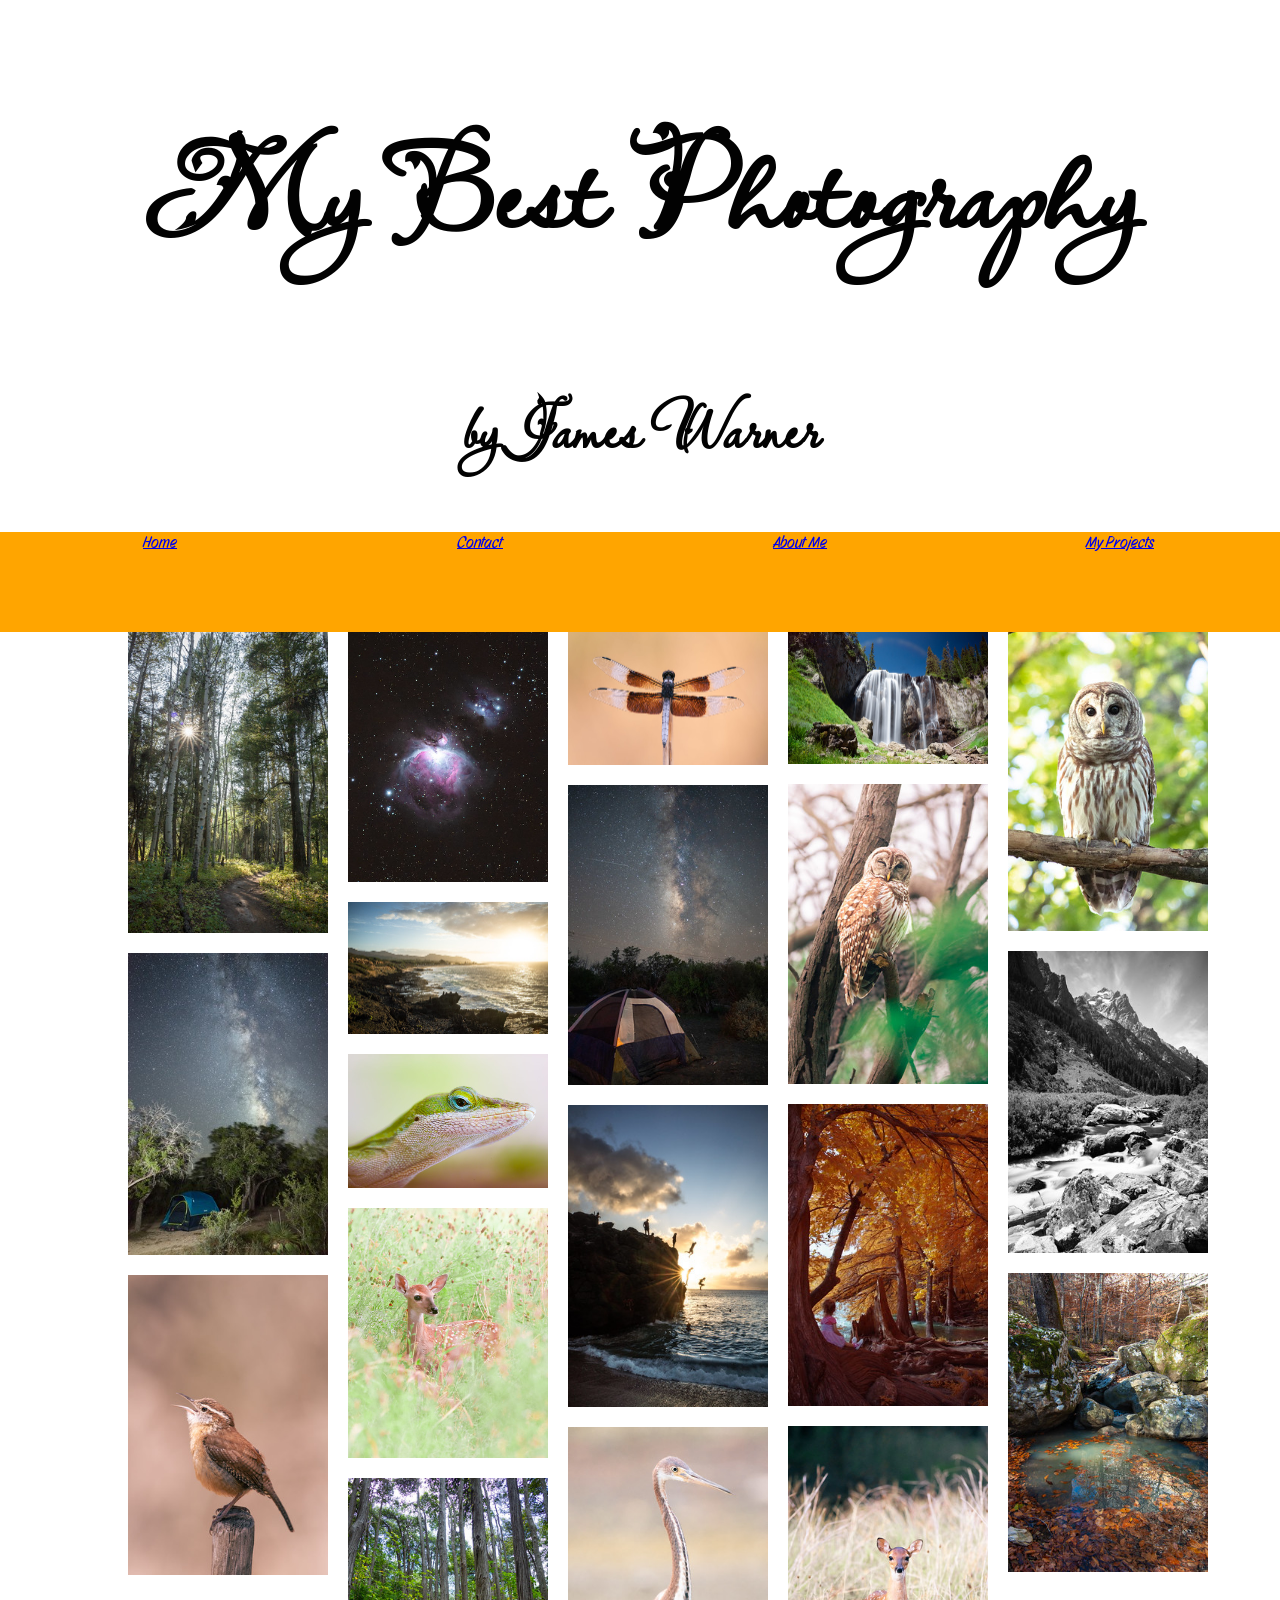
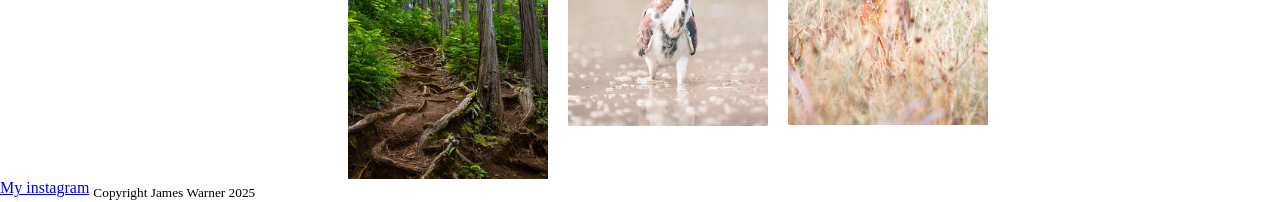
<file: ice/portfolio-starter-code/index.html>
<!--Don't touch the HTML for this activity!-->
<!DOCTYPE html>
<html lang="en">
<head>
    <title>James Warner Photography</title>
    <link rel="stylesheet" href="css/index.css">
</head>
<body>
    <header>
        <h1>My Best Photography</h1>
        <h2>by James Warner</h2>
    </header>
    <nav>
        <a href="index.html">Home</a>
        <a href="html/contact.html">Contact</a>
        <a href="html/about-me.html">About Me</a>
        <a href="html/my-projects.html">My Projects</a>
    </nav>
    <div id="img-container">
        <img src="images/img1.jpg" alt="photography by james warner">
        <img src="images/img2.jpg" alt="photography by james warner">
        <img src="images/img3.jpg" alt="photography by james warner">
        <img src="images/img4.jpg" alt="photography by james warner">
        <img src="images/img5.jpg" alt="photography by james warner">
        <img src="images/img6.jpg" alt="photography by james warner">
        <img src="images/img7.jpg" alt="photography by james warner">
        <img src="images/img8.jpg" alt="photography by james warner">
        <img src="images/img9.jpg" alt="photography by james warner">
        <img src="images/img10.jpg" alt="photography by james warner">
        <img src="images/img11.jpg" alt="photography by james warner">
        <img src="images/img12.jpg" alt="photography by james warner">
        <img src="images/img13.jpg" alt="photography by james warner">
        <img src="images/img14.jpg" alt="photography by james warner">
        <img src="images/img15.jpg" alt="photography by james warner">
        <img src="images/img16.jpg" alt="photography by james warner">
        <img src="images/img17.jpg" alt="photography by james warner">
        <img src="images/img18.jpg" alt="photography by james warner">
        <img src="images/img19.jpg" alt="photography by james warner">
    </div>
    <footer>
        <a href="https://www.instagram.com">My instagram</a>
        <sub>Copyright James Warner 2025</sub>
    </footer>
</body>
</html>
</file>
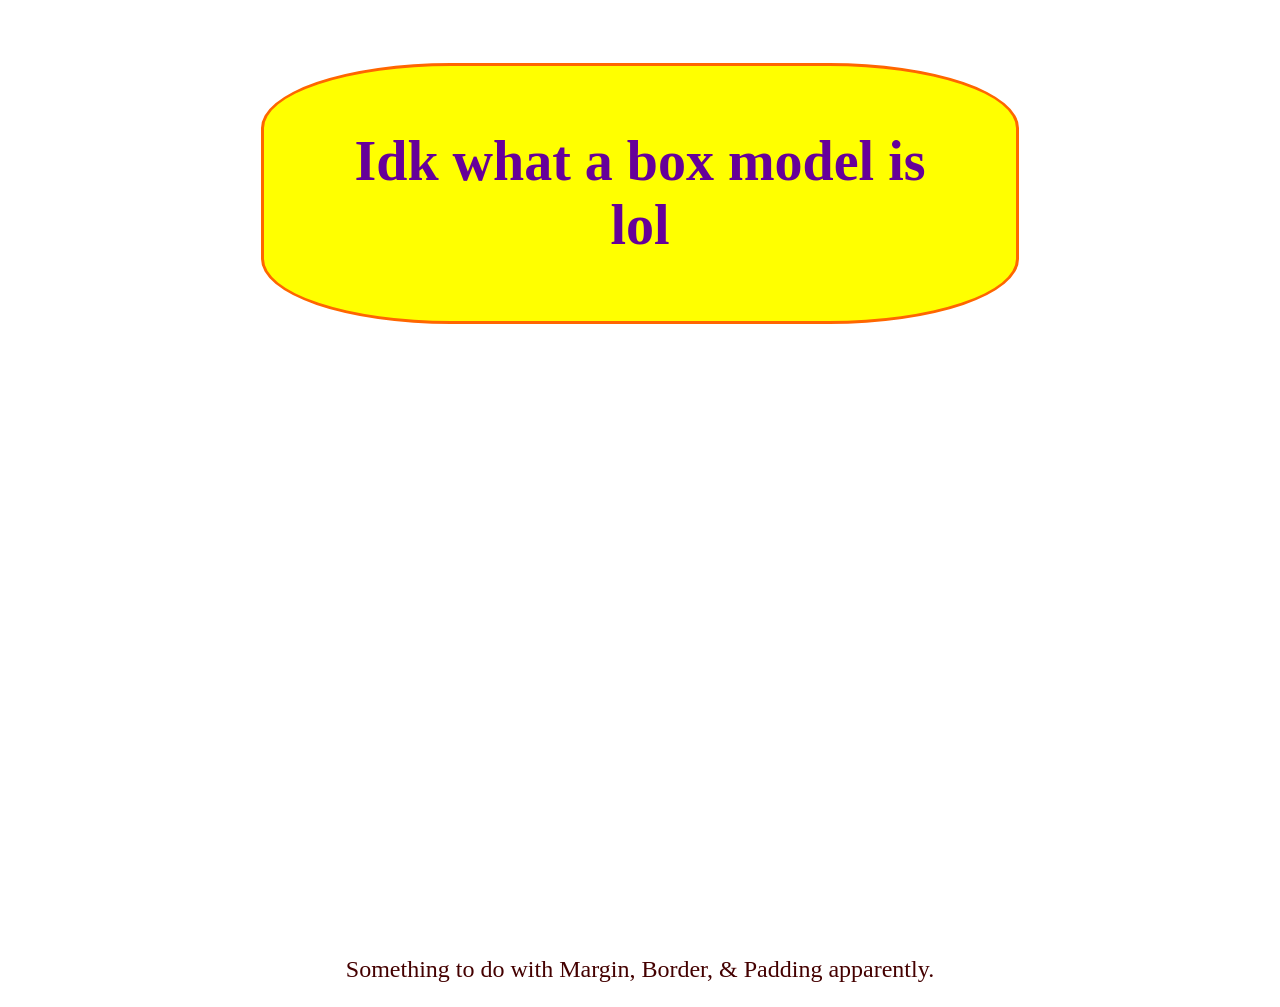
<file: ice/boxmodel.html>
<!DOCTYPE html>
<html lang="en">
<head>
    <meta charset="UTF-8">
    <meta name="viewport" content="width=device-width, initial-scale=1.0">
    <title>Document</title>
    <link rel="stylesheet" href="../styles/boxmodel.css">
</head>
<body>
    <h1>
        Idk what a box model is lol
    </h1>
    <p>
        Something to do with Margin, Border, & Padding apparently.
    </p>
</body>
</html>
</file>
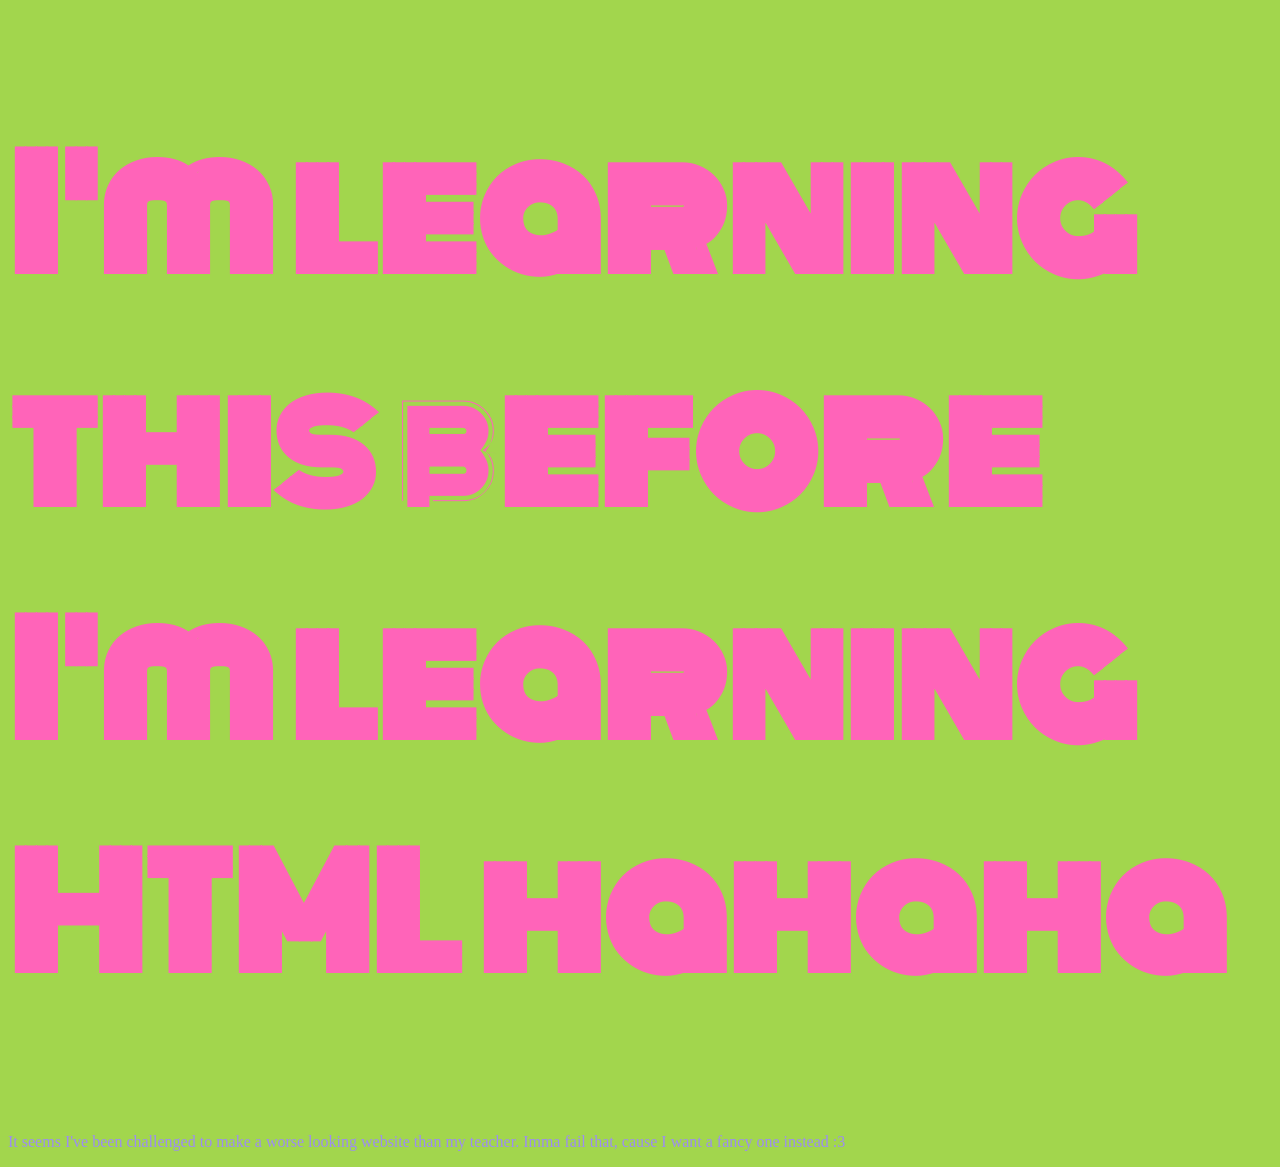
<file: ice/cssintro.html>
<!DOCTYPE html>
<html>
    <head>
        <title>
            I'm learning CSS as I go
        </title>
        <style>
            @import url(https://fonts.googleapis.com/css2?family=Monoton&display=swap);
            /*this is css comment apparently*/
            body{
                background-color: #a2d64d;
            }
            h1{
                color: #ff64b9;
                font-size: 150px;
                font-family: "Monoton";
            }
            p{
                color: #9d8df1;
            }
        </style>
    </head>
    <body>
        <h1>
            I'm learning this before I'm learning HTML hahaha
        </h1>
        <p>
            It seems I've been challenged to make a worse looking website than my teacher. Imma fail that, cause I want a fancy one instead :3
        </p>
    </body>
</html>
</file>
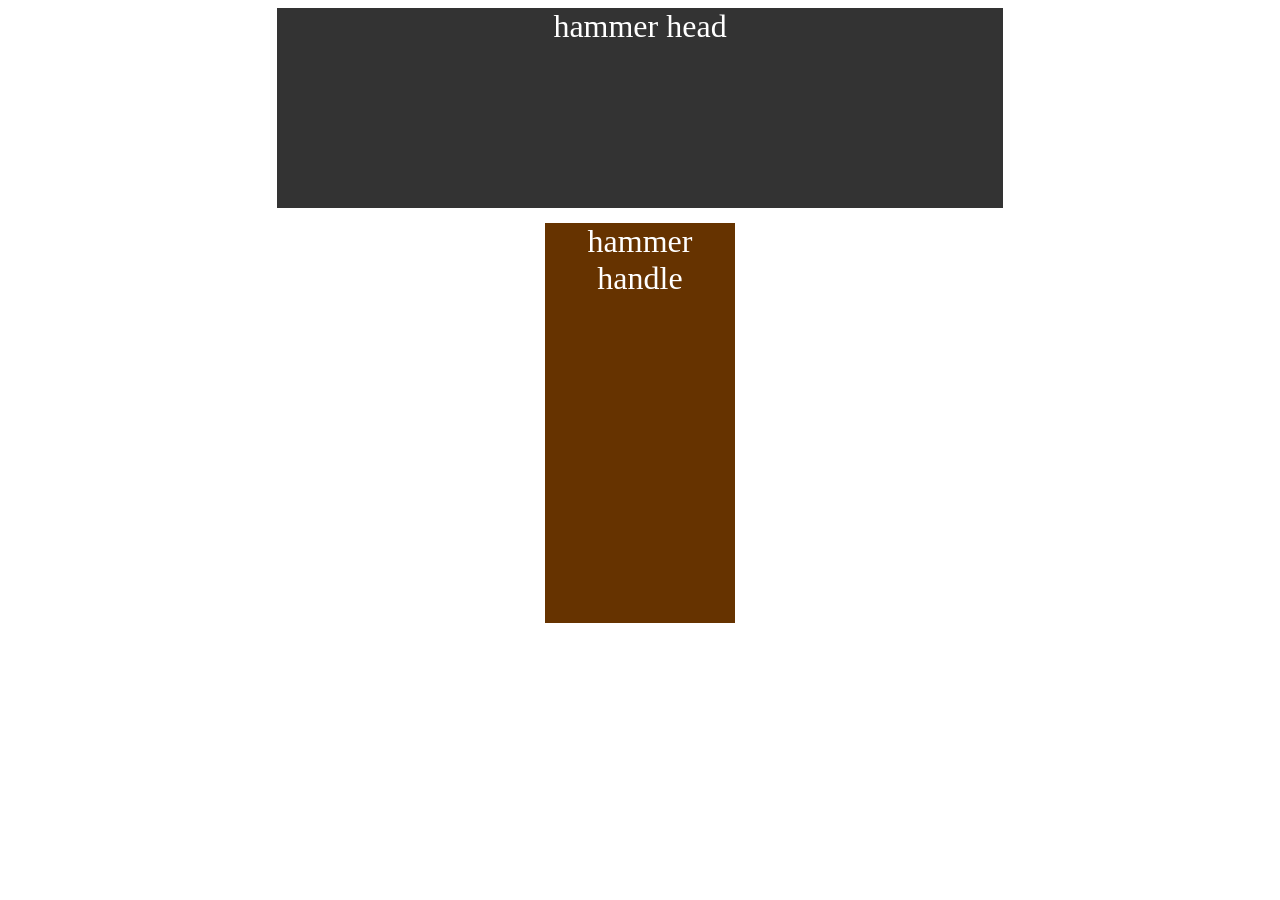
<file: ice/gridintro.html>
<!DOCTYPE html>
<html lang="en">
<head>
    <style>
        div {
            height: 200px;
            background-color: #660099;
            color: white;
        }
        body {
            display: grid;
            grid-template-columns: 1fr 20% 15% 20% 1fr;
            gap: 15px;
        }
        #one {
            background-color: #333333;
            grid-column: 2 / 5;
            text-align: center;
            font-size: 2em;
        }
        #two {
            background-color: #663300;
            grid-column: 3 / 4;
            grid-row: 2 / 4;
            text-align: center;
            font-size: 2em;
            height: 400px;
        }
    </style>
</head>
<body>
    <div id="one">hammer head</div>
    <div id="two">hammer handle</div>
</body>
</html>
</file>
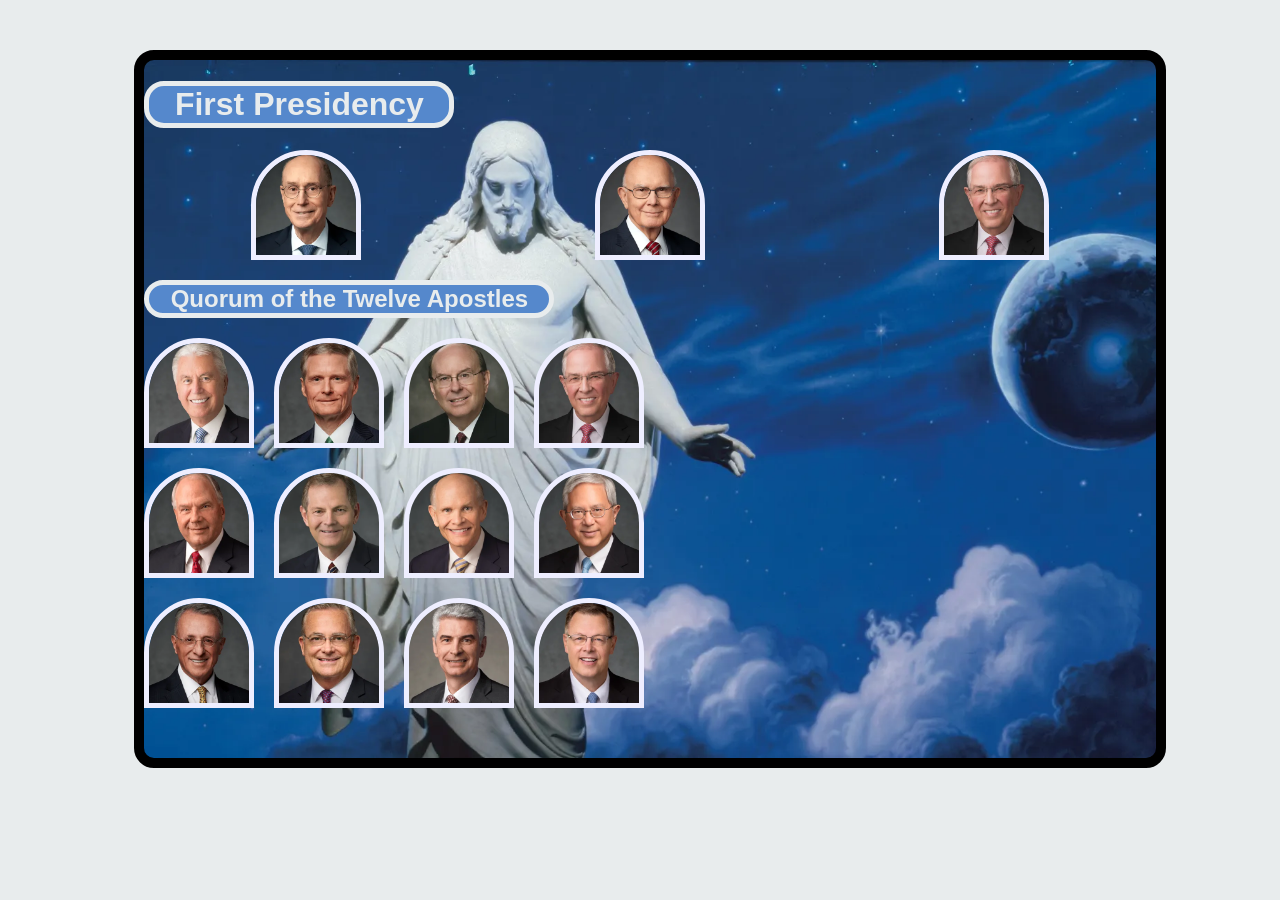
<file: ice/apostle_spotlight/apostles.html>
<!DOCTYPE html>
<html lang="en">
<head>
    <meta charset="UTF-8">
    <meta name="viewport" content="width=device-width, initial-scale=1.0">
    <title>Apostles Spotlights</title>
    <style>
        body{
            background-color: #e8eced;
        }
        h1{
            text-align: center;
            color: #e8eced;
            background-color: #5588cc;
            border:#e8eced 5px solid;
            width: 300px;
            border-radius: 20px;
            font-family: "arial";
        }

        h2{
            text-align: center;
            color: #e8eced;
            background-color: #5588cc;
            border:#e8eced 5px solid;
            width: 400px;
            border-radius: 20px;
            font-family: "arial";
        }
        #firstprespics{
            display: grid;
            grid-template-columns: repeat(3, 1fr);
            gap: 20px;
            place-items: center;

        }
        #backcard{
            background-image: url("images/christus.webp");
            background-size: cover;
            width: 80%;
            border: 10px black solid;
            border-radius: 20px;
            margin: 50px 10% 50px 10%;
            place-items: center;
        }
        #quorumpics{
            display: grid;
            width: 500px;
            grid-template-columns: repeat(4, 1fr);
            gap: 20px;
            place-items: center;
            margin-bottom: 50px;
        }
        img{
            border: 5px #eeeeff solid;
            border-radius: 100px 100px 0% 0%;
            object-fit: cover;
            height: 100px;
            width: 100px;
            object-position: center;
        }
        img:hover{
            border: 5px #003388 solid;
            transform: scale(1.5);
            transition: transform 0.5s;
        }
    </style>
</head>
<body>
    <div id="backcard">
        <h1>
            First Presidency
        </h1>
        <div id="firstprespics">
            <img id="eyring" src="images/eyring.webp" alt="Henry B Eyring">
            <img id="oaks" src="images/oaks.webp" alt="Dallin H Oaks">
            <img id="anderson" src="images/anderson.webp" alt="Niel L Anderson">
        </div>
        <h2>
            Quorum of the Twelve Apostles
        </h2>
        <div id="quorumpics">
            <img id="uchtdorf" src="images/uchtdorf.webp" alt="Dieter F Uchtdorf">
            <img id="bednar" src="images/bednar.webp" alt="David A Bednar">
            <img id="cook" src="images/cook.webp" alt="Quentin L Cook">
            <img id="anderson" src="images/anderson.webp" alt="Neil L Andersen">
            <img id="rasband" src="images/rasband.webp" alt="Ronald A Rasband">
            <img id="stevenson" src="images/stevenson.webp" alt="Gary E Stevenson">
            <img id="renlund" src="images/renlund.webp" alt="Dale G Renlund">
            <img id="gong" src="images/gong.webp" alt="Gerrit W Gong">
            <img id="soares" src="images/soares.webp" alt="Ulisses Soares">
            <img id="kearon" src="images/kearon.webp" alt="Patrick Kearon">
            <img id="causse" src="images/causse.webp" alt="Gerald Causse">
            <img id="gilbert" src="images/gilbert.webp" alt="Clark G Gilbert">
        </div>
    </div>
</body>
</html>
</file>
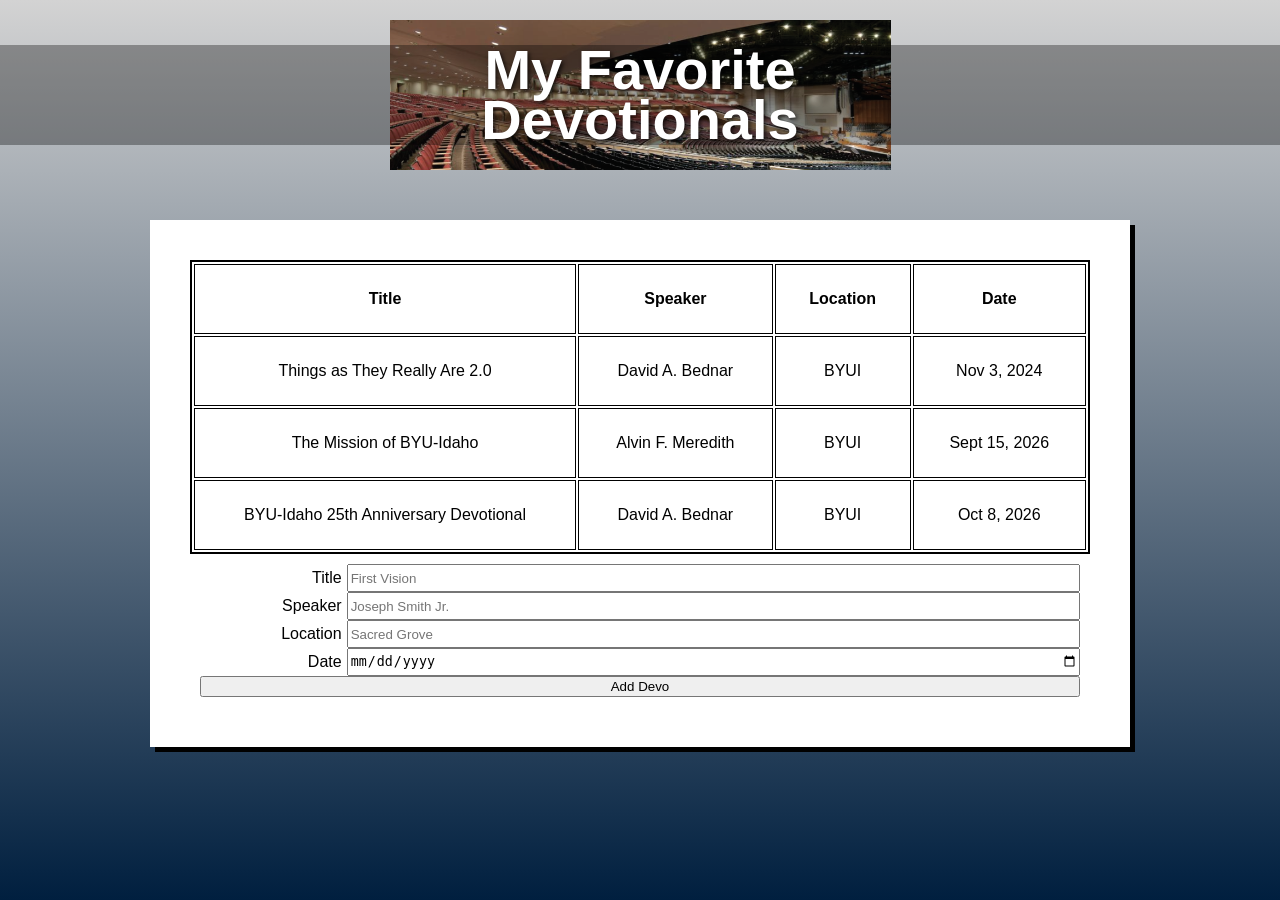
<file: ice/favorite_devo/favdevo.html>
<!DOCTYPE html>
<html lang="en">
<head>
  <meta charset="UTF-8" />
  <meta name="viewport" content="width=device-width, initial-scale=1.0"/>
  <title>My Favorite Devotionals</title>
  <link rel="stylesheet" href="styles/styles.css" />
</head>
<body>
  <div class="container">
    <header class="header">
      <div class="header-image">
        <h1>My Favorite<br>Devotionals</h1>
      </div>
    </header>
    <main>
      <div class="content-box">
        <table class="devo-table">
          <tr id="heading">
            <th>
              Title
            </th>
            <th>
              Speaker
            </th>
            <th>
              Location
            </th>
            <th>
              Date
            </th>
          </tr>
          <tr>
            <td>
              Things as They Really Are 2.0
            </td>
            <td>
              David A. Bednar
            </td>
            <td>
              BYUI
            </td>
            <td>
              Nov 3, 2024
            </td>
          </tr>
          <tr>
            <td>
              The Mission of BYU-Idaho
            </td>
            <td>
              Alvin F. Meredith
            </td>
            <td>
              BYUI
            </td>
            <td>
              Sept 15, 2026
            </td>
          </tr>
          <tr>
            <td>
              BYU-Idaho 25th Anniversary Devotional
            </td>
            <td>
              David A. Bednar
            </td>
            <td>
              BYUI
            </td>
            <td>
              Oct 8, 2026
            </td>
          </tr>
        </table>
        <form>
          <label for="title">Title</label>
          <input type="text" id="title" required placeholder="First Vision">

          <label for="speaker">Speaker</label>
          <input type="text" id="speaker" required placeholder="Joseph Smith Jr.">
          
          <label for="location">Location</label>
          <input type="text" id="location" required placeholder="Sacred Grove">

          <label for="date">Date</label>
          <input type="date" id="date" required>

          <input type="submit" value="Add Devo">
        </form>
      </div>
    </main>
  </div>
</body>
</html>
</file>
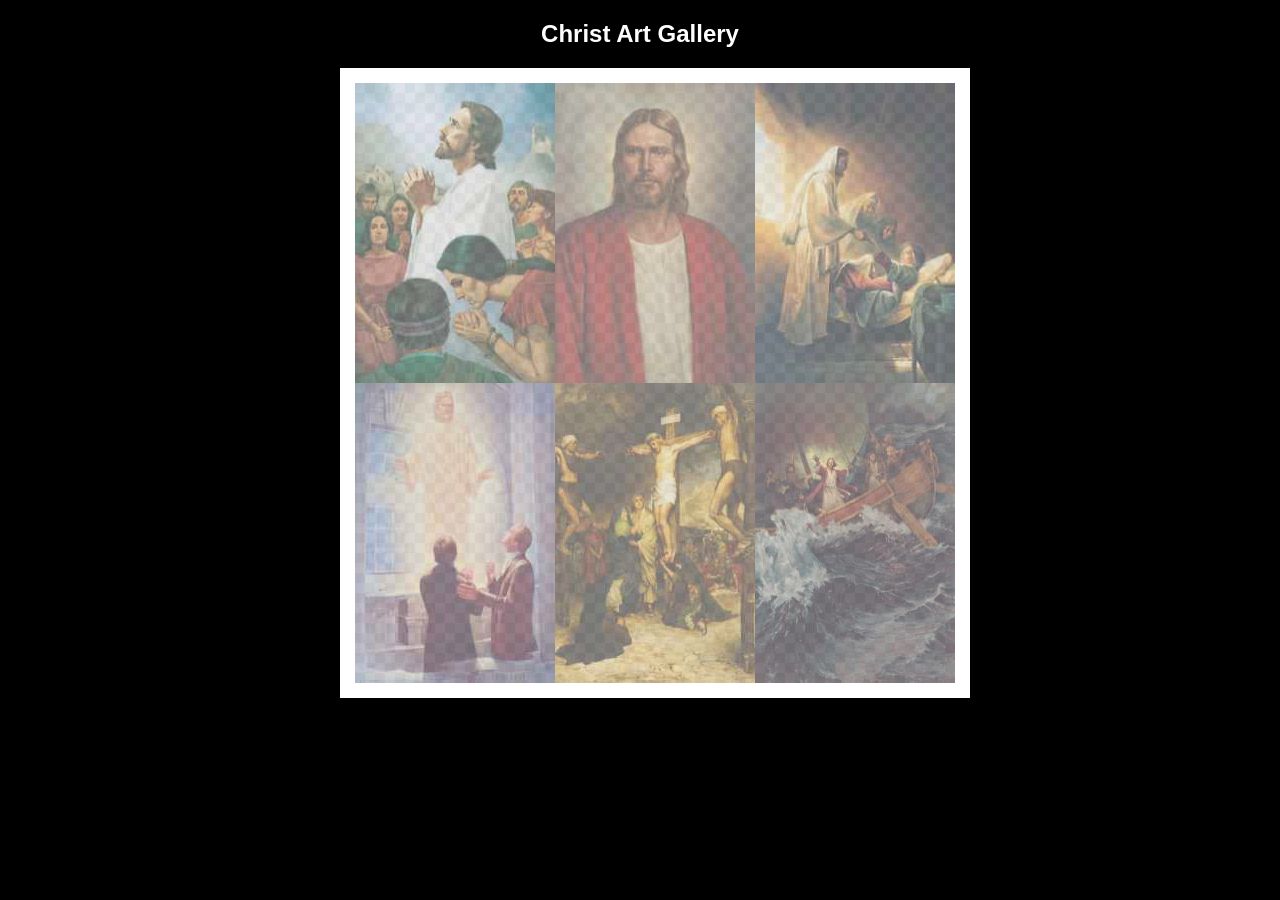
<file: ice/gallery/gallery.html>
<!DOCTYPE html>
<html lang="en">
<head>
    <meta charset="UTF-8">
    <meta name="viewport" content="width=device-width, initial-scale=1.0">
    <title>Images of Christ</title>
    <style>
        body {
            background: black;
        }
        #wrapper{
            width: 600px;
            margin: 0 auto;
        }
        nav {
            color: white;
            text-align: center;
            font-family: Haettenschweiler, 'Arial Narrow Bold', sans-serif;
        }
        #gallery{
            display: grid;
            grid-template-columns: 200px 200px 200px;
            border: 15px solid rgb(255, 255, 255);
            width: 100%;
            background-color: #ddd;
            background-image:
                linear-gradient(45deg, #ccc 26%, transparent 26%), 
                linear-gradient(135deg, #ccc 26%, transparent 26%),
                linear-gradient(45deg, transparent 75%, #ccc 75%),
                linear-gradient(135deg, transparent 75%, #ccc 75%);
            background-size: 20px 20px; /* Must be a square */
            background-position: 0 0, 10px 0, 10px -10px, 0px 10px; 
            
        }
        #gallery a {
            cursor: url('images/christus.png'), pointer;
        }
        #gallery img {
            /* make a thumbnail of the image that is 200x300 
               instead of using width and height here to help the page load faster */
            width: 200px; 
            height: 300px;

            opacity:50%;
            display:block;
        }
        #gallery img:hover{
            opacity: 100%;
        }
    </style>
</head>
<body>
    <div id="wrapper">
        <nav>
            <h1>Christ Art Gallery</h1>
        </nav>
        <main>
            <div id="gallery">
                <a href="images/big/img1.jpg"><img src="images/small/img1.jpg" alt="Christ praying with the Nephites" ></a>
                <a href="images/big/img2.jpg"><img src="images/small/img2.jpg" alt="Jesus the Christ" ></a>
                <a href="images/big/img3.jpg"><img src="images/small/img3.jpg" alt="Jesus Raising the Daughter of Jairus" ></a>
                <a href="images/big/img4.jpg"><img src="images/small/img4.jpg" alt="The Lord Appears in the Kirtland Temple" ></a>
                <a href="images/big/img5.jpg"><img src="images/small/img5.jpg" alt="Crucifixion of Jesus Christ" ></a>
                <a href="images/big/img6.jpg"><img src="images/small/img6.jpg" alt="Jesus Calms the Storm" ></a>
            </div>
        </main>
    </div>
</body>
</html>
</file>
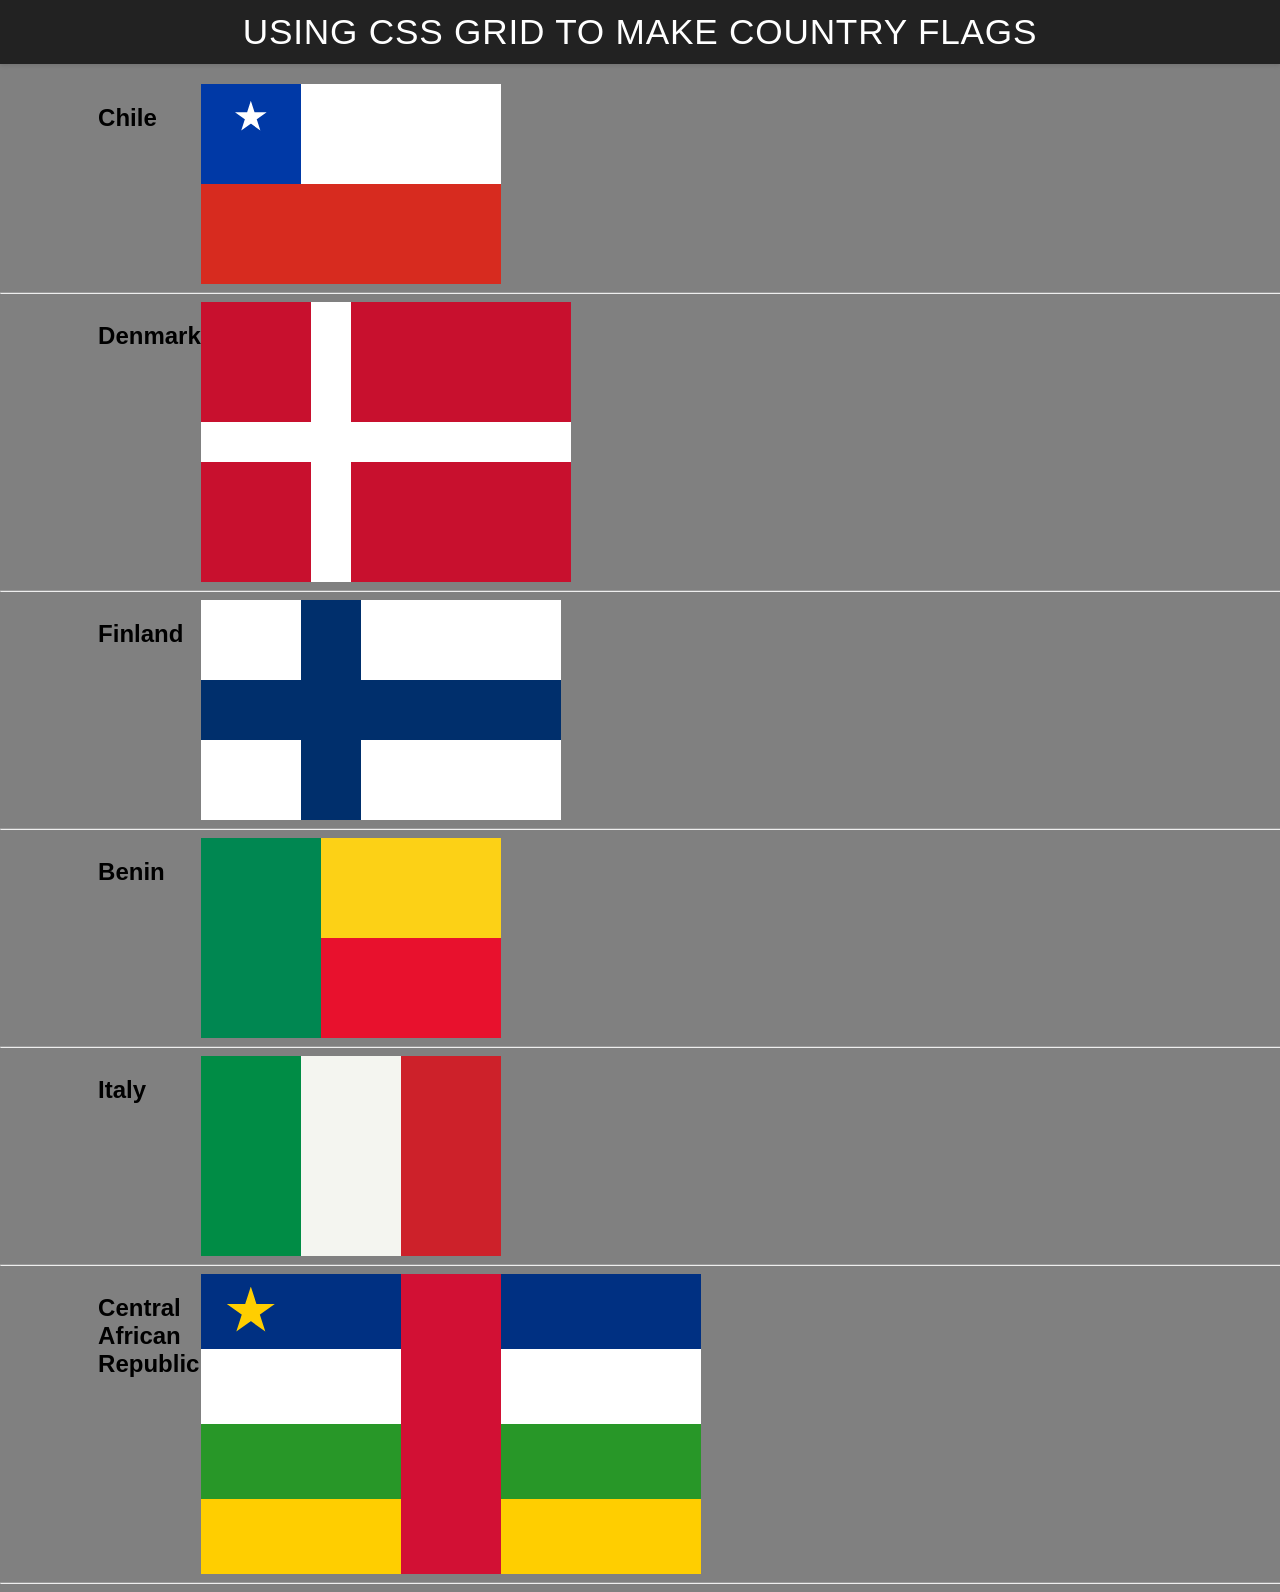
<file: ice/grid_flags/flags.html>
<!DOCTYPE html>
<html lang="en">

<head>
    <meta charset="UTF-8">
    <meta name="viewport" content="width=device-width, initial-scale=1.0">
    <title>Flag</title>
    <style>
        body {
            margin: 0;
            font-family: 'Helvetica Neue', sans-serif;
            background-color: gray;
        }

        header {
            background-color: #222;
            color: #fff;
            padding: 0.75rem 1.5rem;
            display: flex;
            align-items: center;
            justify-content: center;
            font-size: 1.1rem;
            letter-spacing: 0.05rem;
            text-transform: uppercase;
            box-shadow: 0 2px 4px rgba(0, 0, 0, 0.1);
        }

        header h1 {
            margin: 0;
            font-weight: 400;
        }
        main {
            display: grid;
            grid-template-columns: .1fr .1fr 1fr .1fr;
            margin-top: 20px;
        }
        hr {
            width: 100%;
            grid-column: 1 / 5;
        }
        h2 {
            grid-column: 2/3;
        }

        #chiblue {
            background: #0039A6;
            grid-column: 1 / 2;
            display: grid;
            align-items: center;
            justify-items: center;
        }

        #chiwhite {
            background: #ffffff;
            grid-column: 2 / 4;
        }

        #chired {
            background: #D72B1F;
            grid-column: 1 / 4;
        }

        #chile {
            display: grid;
            grid-template-columns: 1fr 1fr 1fr;
            grid-template-rows: 1fr 1fr;
            height: 200px;
            width: 300px;
        }

        .chistar {
            width: 33px;
            aspect-ratio: 1;
            background: white;
            clip-path: polygon(50% 0, 79% 90%, 2% 35%, 98% 35%, 21% 90%);
        }

        /*different sizes on denmark and finland are intentional to represent the official flag ratios of these nations*/
        #denmark {
            display: grid;
            grid-template-columns: 1fr 2fr;
            grid-template-rows: 1fr 1fr;
            height: 280px;
            width: 370px;
            background-color: #ffffff;
            gap: 40px;
        }

        #denred {
            background-color: #c8102e;
        }

        #finland {
            display: grid;
            grid-template-columns: 1fr 2fr;
            grid-template-rows: 1fr 1fr;
            height: 220px;
            width: 360px;
            background-color: #002f6c;
            gap: 60px;
        }

        #finwhite {
            background-color: #ffffff;
        }

        #benin {
            display: grid;
            grid-template-columns: 2fr 3fr;
            grid-template-rows: 1fr 1fr;
            height: 200px;
            width: 300px;
        }
        #bengreen {
            background-color: #008751;
            grid-row: 1 / 3;
        }

        #benyellow {
            background-color: #fcd116;
        }

        #benred {
            background-color: #e8112d;
        }
        
        #italy {
            display: grid;
            grid-template-columns: 1fr 1fr 1fr;
            grid-template-rows: 1fr;
            height: 200px;
            width: 300px;
        }
        
        #itagreen {
            background-color: #008c45;
        }

        #itawhite {
            background-color: #f4f5f0;
        }

        #itared {
            background-color: #cd212a;
        }

        #car {
            display: grid;
            grid-template-columns: 2fr 1fr 2fr;
            grid-template-rows: 1fr 1fr 1fr 1fr;
            height: 300px;
            width: 500px;
        }

        #carblue {
            background-color: #003082;            
            display: grid;
            align-items: center;
            justify-items: center;
            grid-template-columns: 1fr 1fr;
        }

        .carstar {            
            width: 50px;
            aspect-ratio: 1;
            background: #ffce00;
            clip-path: polygon(50% 0, 79% 90%, 2% 35%, 98% 35%, 21% 90%);
        }

        #carred {
            background-color: #d21034;
            grid-template-rows: 1 / 5;
            grid-template-columns: 2 / 3;
        }

        #carwhite {
            background-color: #ffffff;
        }

        #cargreen {
            background-color: #289728;
        }

        #caryellow {
            background-color: #ffce00;
        }
    </style>
</head>

<body>
    <header>
        <h1>Using CSS Grid to make Country Flags</h1>
    </header>
    <main>
        <h2>Chile</h2>
        <div id="chile">
            <div id="chiblue">
                <div class="chistar"></div>
                <div id="blank"></div>
            </div>
            <div id="chiwhite"></div>
            <div id="chired"></div>
        </div>
        <hr>

        <h2>Denmark</h2>
        <div id="denmark">
            <div id="denred"></div>
            <div id="denred"></div>
            <div id="denred"></div>
            <div id="denred"></div>
        </div>
        <hr>

        <h2>Finland</h2>
        <div id="finland">
            <div id="finwhite"></div>
            <div id="finwhite"></div>
            <div id="finwhite"></div>
            <div id="finwhite"></div>
        </div>
        <hr>

        <h2>Benin</h2>
        <div id="benin">
            <div id="bengreen"></div>
            <div id="benyellow"></div>
            <div id="benred"></div>
        </div>
        <hr>

        <h2>Italy</h2>
        <div id="italy">
            <div id="itagreen"></div>
            <div id="itawhite"></div>
            <div id="itared"></div>
        </div>
        <hr>

        <h2>Central African Republic</h2>
        <div id="car">
            <div id="carblue">
                <div class="carstar"></div>
            </div>
            <div id="carred"></div>
            <div id="carblue"></div>
            <div id="carwhite"></div>
            <div id="carred"></div>
            <div id="carwhite"></div>
            <div id="cargreen"></div>
            <div id="carred"></div>
            <div id="cargreen"></div>
            <div id="caryellow"></div>
            <div id="carred"></div>
            <div id="caryellow"></div>
        </div>
        <hr>
    </main>
</body>

</html>
</file>
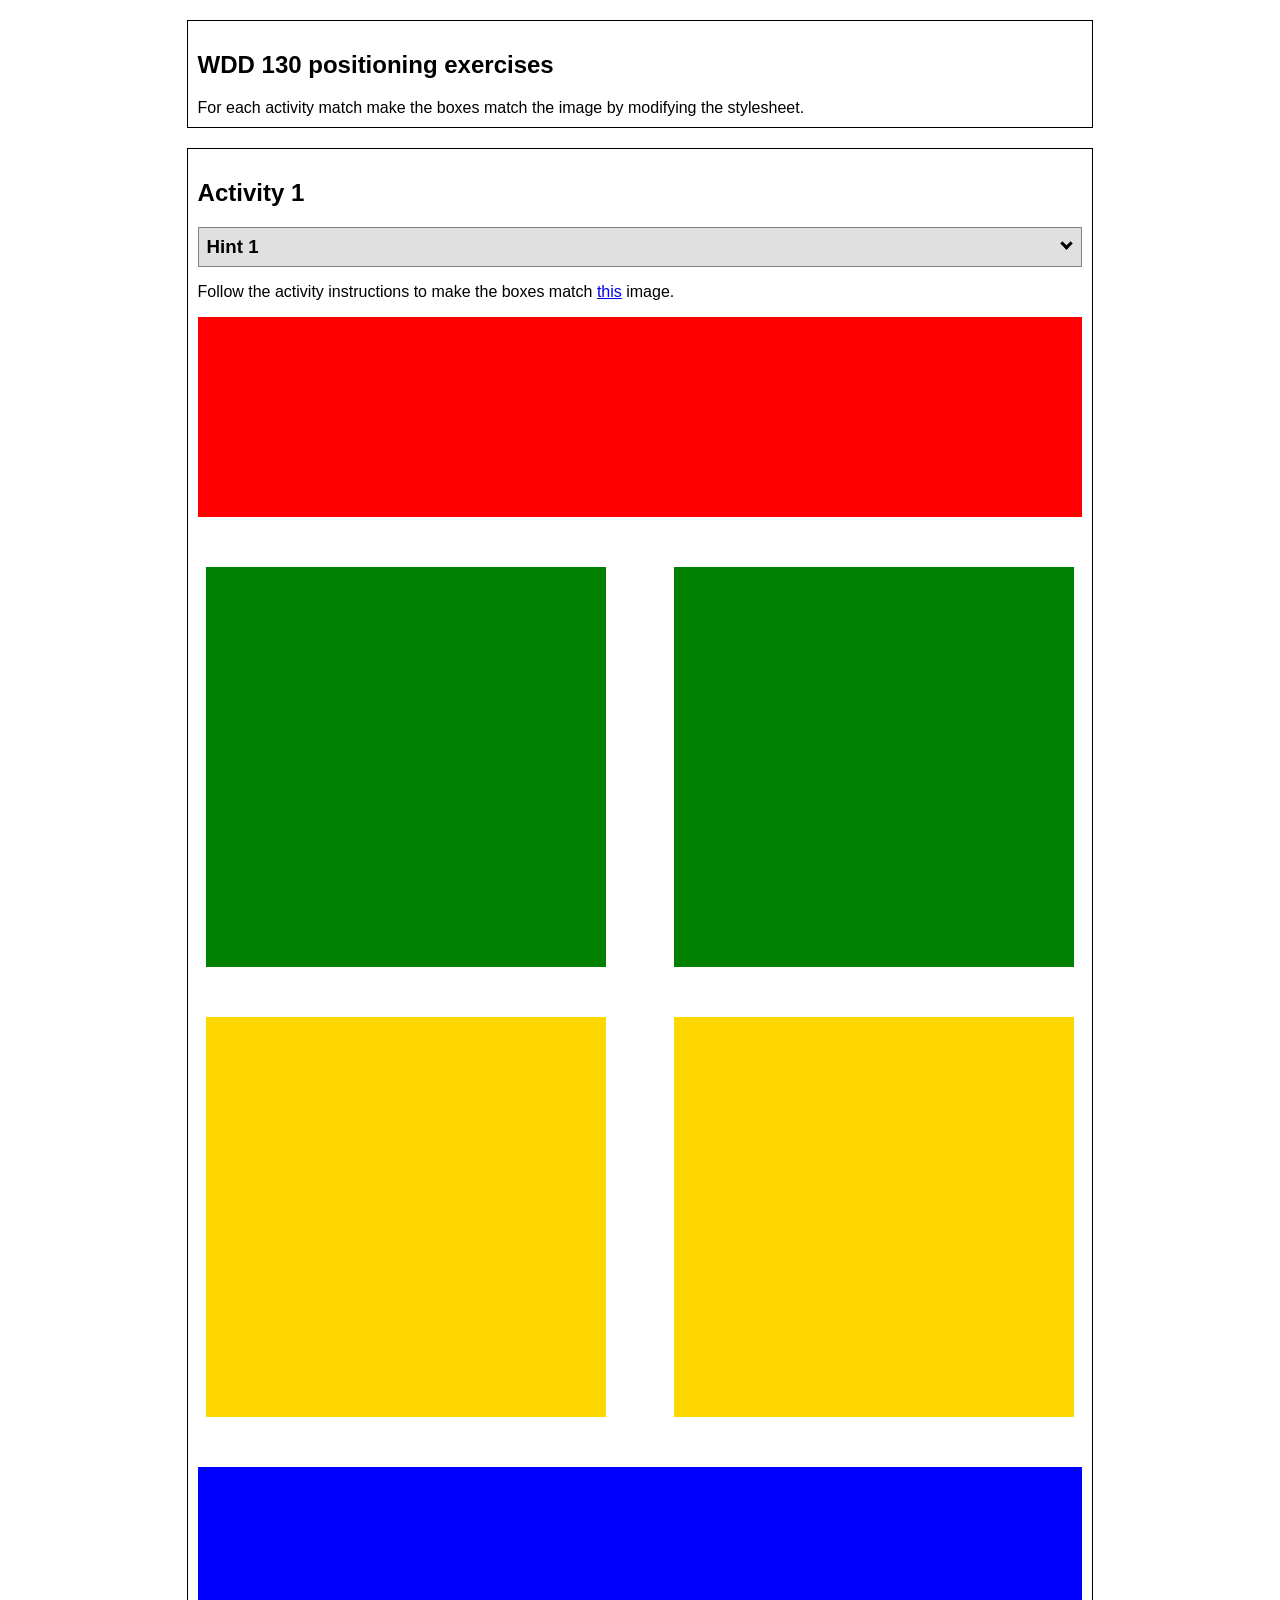
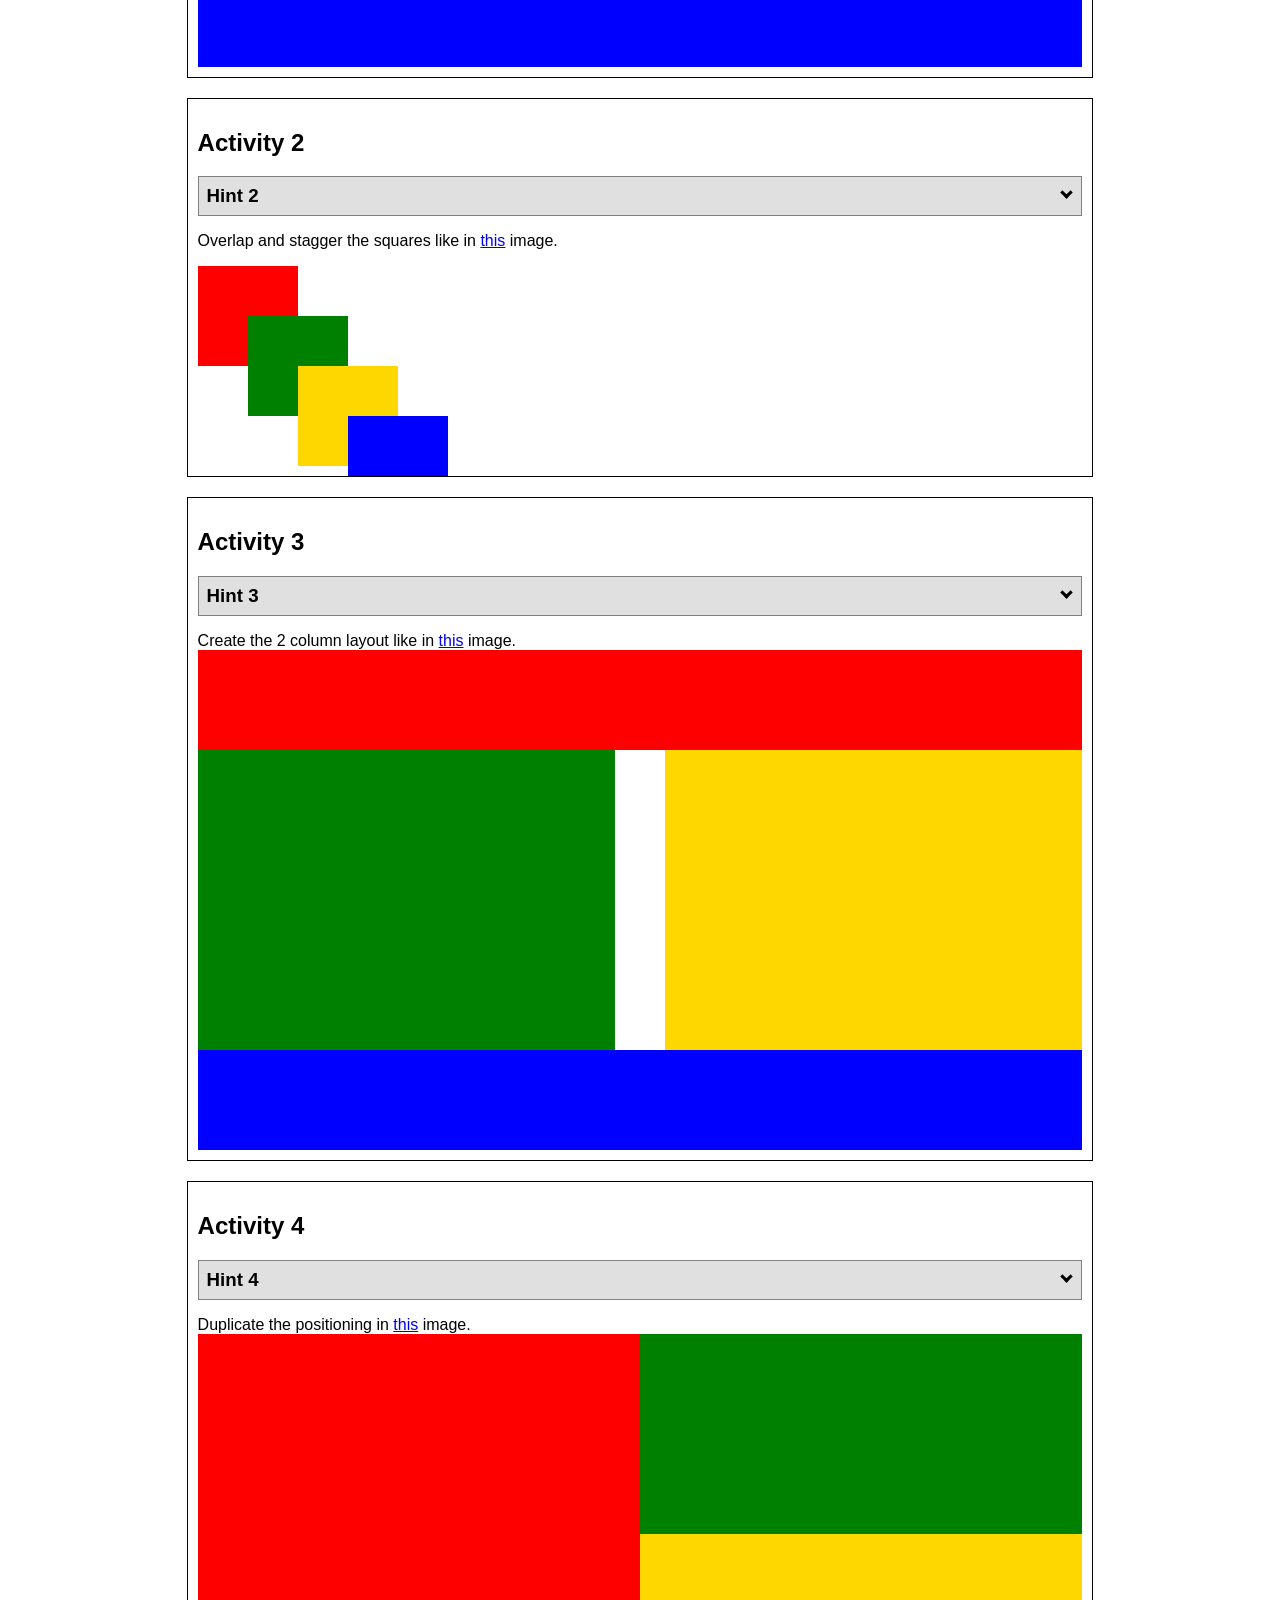
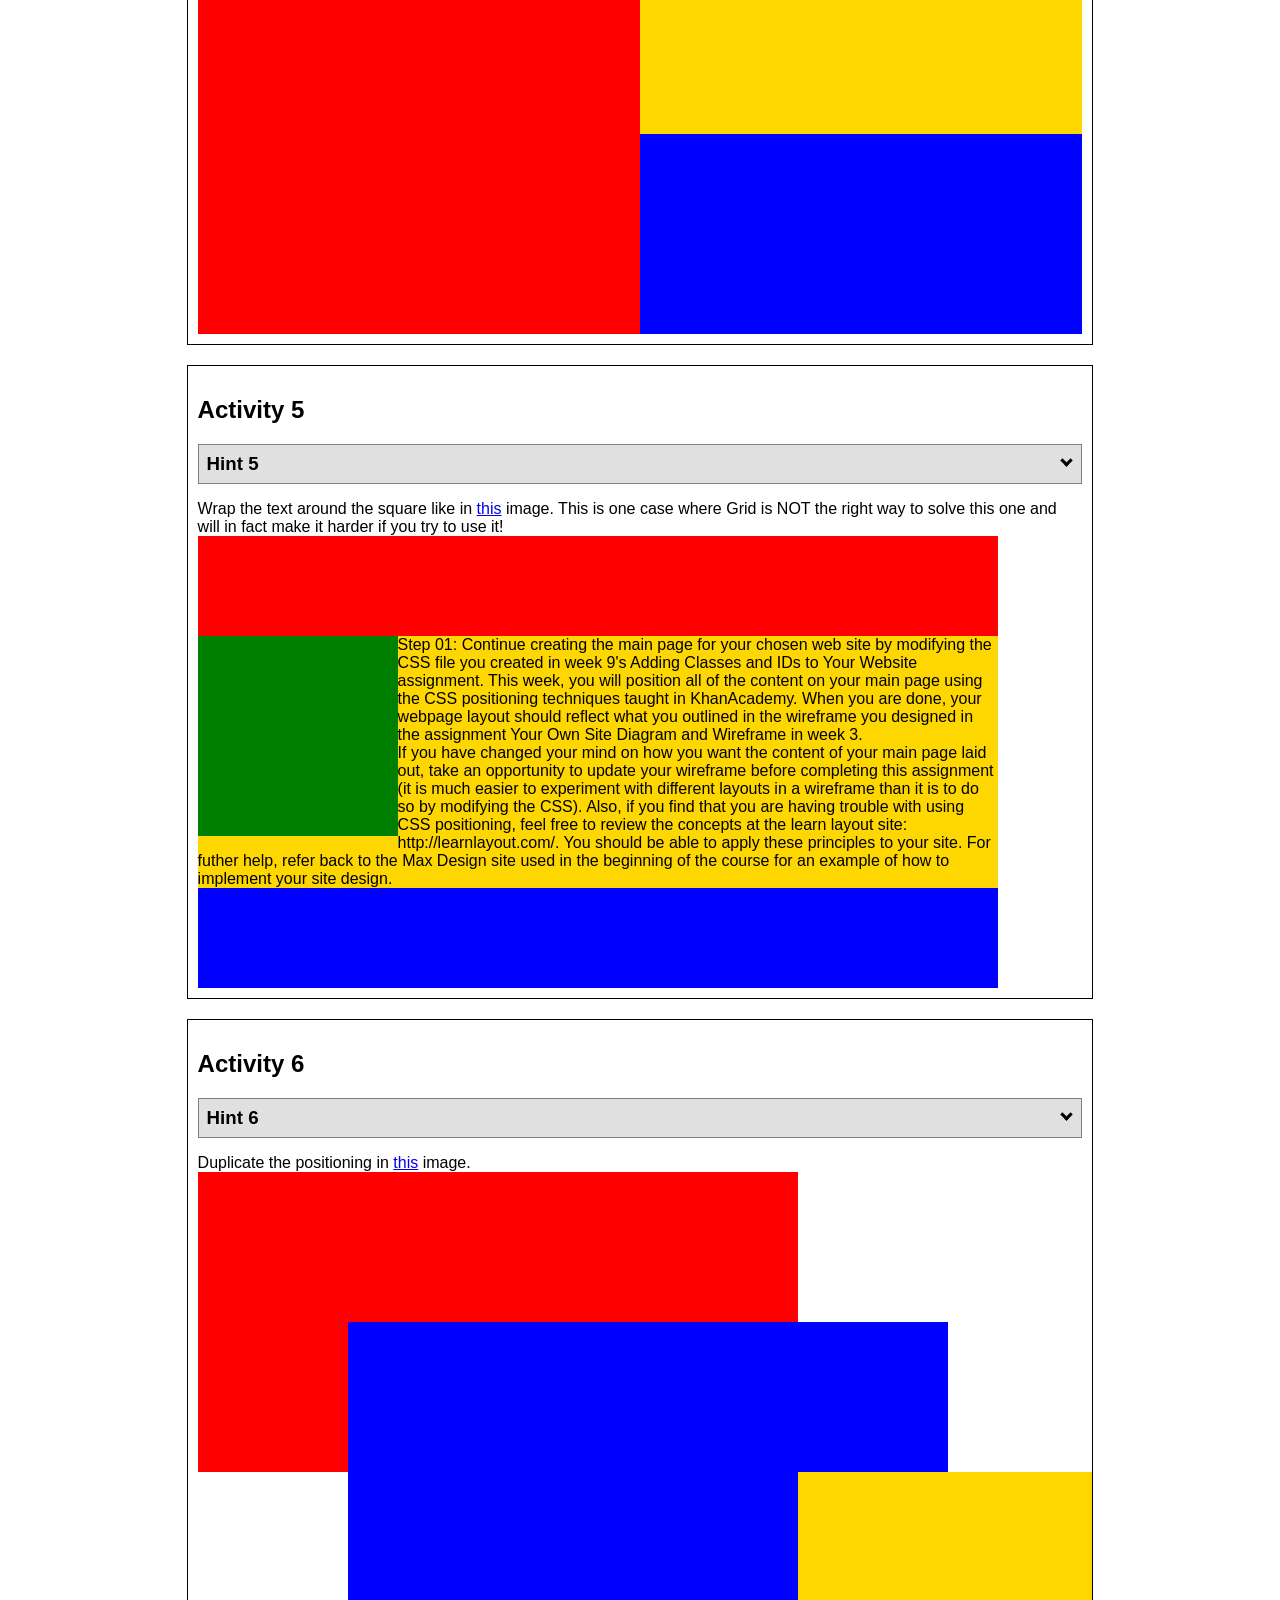
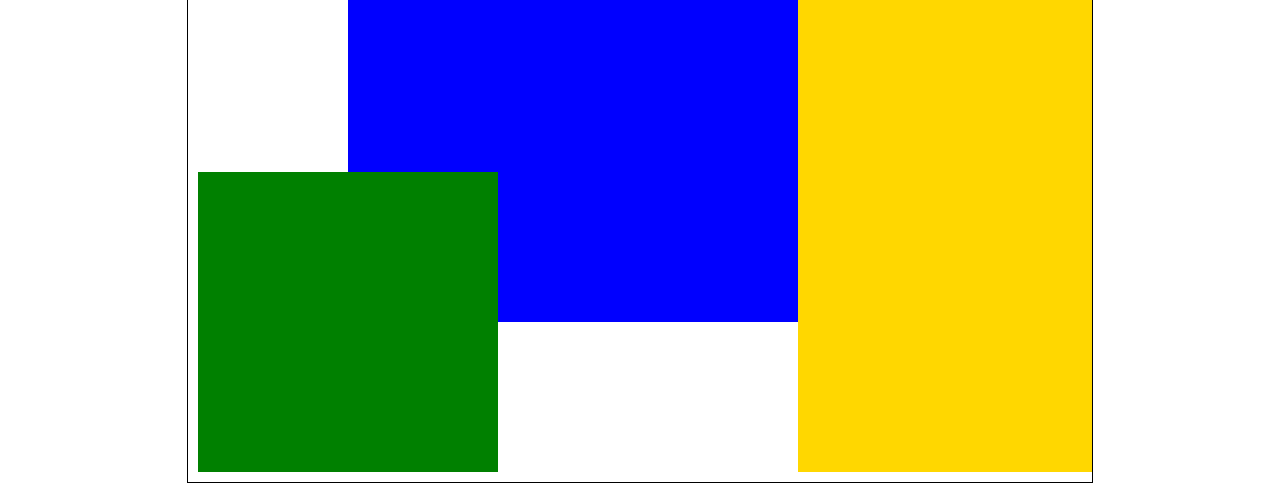
<file: ice/positioning/positioning.html>
<!DOCTYPE html>
<html lang="en">
  <head>
    <!-- HTML - Name: positioning.html -->
    <title>Positioning Activity</title>
    <link rel="stylesheet" type="text/css" href="positionstyles.css" />
  </head>
  <body>
    <div class="activity">
      <h2>WDD 130 positioning exercises</h2>
      For each activity match make the boxes match the image by modifying the stylesheet.</div>
    <div class="activity">
      <h2>Activity 1</h2>
      <section class="hint"><input type="checkbox" ><i></i> <h3>Hint 1</h3><div><p>Use the activity instructions for the firt activity</a></p></div></section>
      <p>Follow the activity instructions to make the boxes match  <a href="images/example1.png" target="_blank">this</a> image.</p>
      <div class="content1" >
        <div class="red1" ></div>
        <div class="green1" ></div>
        <div class="green1" ></div>
        <div class="yellow1"></div>
        <div class="yellow1"></div>
        <div class="blue1"></div>
      </div>
    </div>
    <div class="activity">
      <h2>Activity 2</h2>
      <section class="hint"><input type="checkbox" > <h3>Hint 2</h3><i></i><div>
      <ul>
      <li>grid-template-columns: 50px 50px 50px 50px 50px </li></ul></div></section>
      <p>Overlap and stagger the squares like in <a href="images/example2.png" target="_blank">this</a> image.</p>
      <div class="content2" >
        <div class="red2" ></div>
        <div class="green2" ></div>
        <div class="yellow2"></div>
        <div class="blue2"></div>
      </div>
    </div>
    <div class="activity">
      <h2>Activity 3</h2>
      <section class="hint"><input type="checkbox" > <h3>Hint 3</h3><i></i><div><p>This one is going to be best solved with CSS Grid. Remember to make the boxes the right width first...then start moving them around. </p><h4>Properties used:</h4><ul><li>display:grid;</li><li>grid-template-columns:</li><li>grid-column-gap:</li>
        <li>grid-column:</li>  </ul></div></section>
      Create the 2 column layout like in <a href="images/example3.png" target="_blank">this</a>  image.
      <div class="content3" >
        <div class="red3" ></div>
        <div class="green3" ></div>
        <div class="yellow3"></div>
        <div class="blue3"></div>
      </div>
    </div>
    <div class="activity">
      <h2>Activity 4</h2>
      <section class="hint"><input type="checkbox" > <h3>Hint 4</h3><i></i><div><p>For the others we have been primarily concerned with width. For this one you will need to adjust height as well. </p><h4>Properties used:</h4><ul><li>display:grid;</li><li>grid-template-columns:</li><li>grid-row:</li></ul></div></section>
      Duplicate the positioning in <a href="images/example4.png" target="_blank">this</a> image. 
      <div class="content4" >
        <div class="red4" ></div>
        <div class="green4" ></div>
        <div class="yellow4"></div>
        <div class="blue4"></div>
      </div>
    </div>

    <div class="activity">
      <h2>Activity 5</h2>
      <section class="hint"><input type="checkbox" > <h3>Hint 5</h3><i></i><div><p>Grid is <strong>not</strong> the right way to do this.  In fact there is only one way to really do that...and that is with float. Remember that we float the thing we want the text to wrap around.  Also remember to start by making all the shapes the right size and shape.</p><h4>Properties used:</h4><ul><li>float: left;</li></ul></div></section>
      Wrap the text around the square like in <a href="images/example5.png" target="_blank">this</a> image. This is one case where Grid is NOT the right way to solve this one and will in fact make it harder if you try to use it!
      <div class="content5" >
        <div class="red5" ></div>
        <div class="green5" ></div>
        <div class="yellow5">Step 01: Continue creating the main page for your chosen web site by modifying the CSS file you created in week 9's Adding Classes and IDs to Your Website assignment. This week, you will position all of the content on your main page using the CSS positioning techniques taught in KhanAcademy. When you are done, your webpage layout should reflect what you outlined in the wireframe you designed in the assignment Your Own Site Diagram and Wireframe in week 3. <br />
          If you have changed your mind on how you want the content of your main page laid out, take an opportunity to update your wireframe before completing this assignment (it is much easier to experiment with different layouts in a wireframe than it is to do so by modifying the CSS). Also, if you find that you are having trouble with using CSS positioning, feel free to review the concepts at the learn layout site: http://learnlayout.com/. You should be able to apply these principles to your site. For futher help, refer back to the Max Design site used in the beginning of the course for an example of how to implement your site design.</div>
        <div class="blue5"></div>
      </div>
    </div>
    <div class="activity">
      <h2>Activity 6</h2>
      <section class="hint"><input type="checkbox" > <h3>Hint 6</h3><i></i><div><p>This one is all about visualizing the grid behind the layout. If you are having a hard time doing that first: all the sizes are even multiples of 100, and second here is another example with the lines drawn: <a href="images/example6-hint.png" target="_blank">example 6 with lines</a>. For this one you will find it easiest if you use px for the column width. You can also use <kbd>z-index</kbd> to control the element layering.    </p><h4>Properties used:</h4><ul><li>display:grid;</li><li>grid-template-columns:</li><li>grid-column:</li><li>grid-row:</li><li><a href="https://www.w3schools.com/cssref/pr_pos_z-index.asp" target="_blank">z-index:</a></li></ul></div></section>
      Duplicate the positioning in <a href="images/example6.png" target="_blank">this</a> image.
      <div class="content6" >
        <div class="red6" ></div>
        <div class="green6" ></div>
        <div class="yellow6"></div>
        <div class="blue6"></div>
      </div>
    </div>
  </body>
</html>
</file>
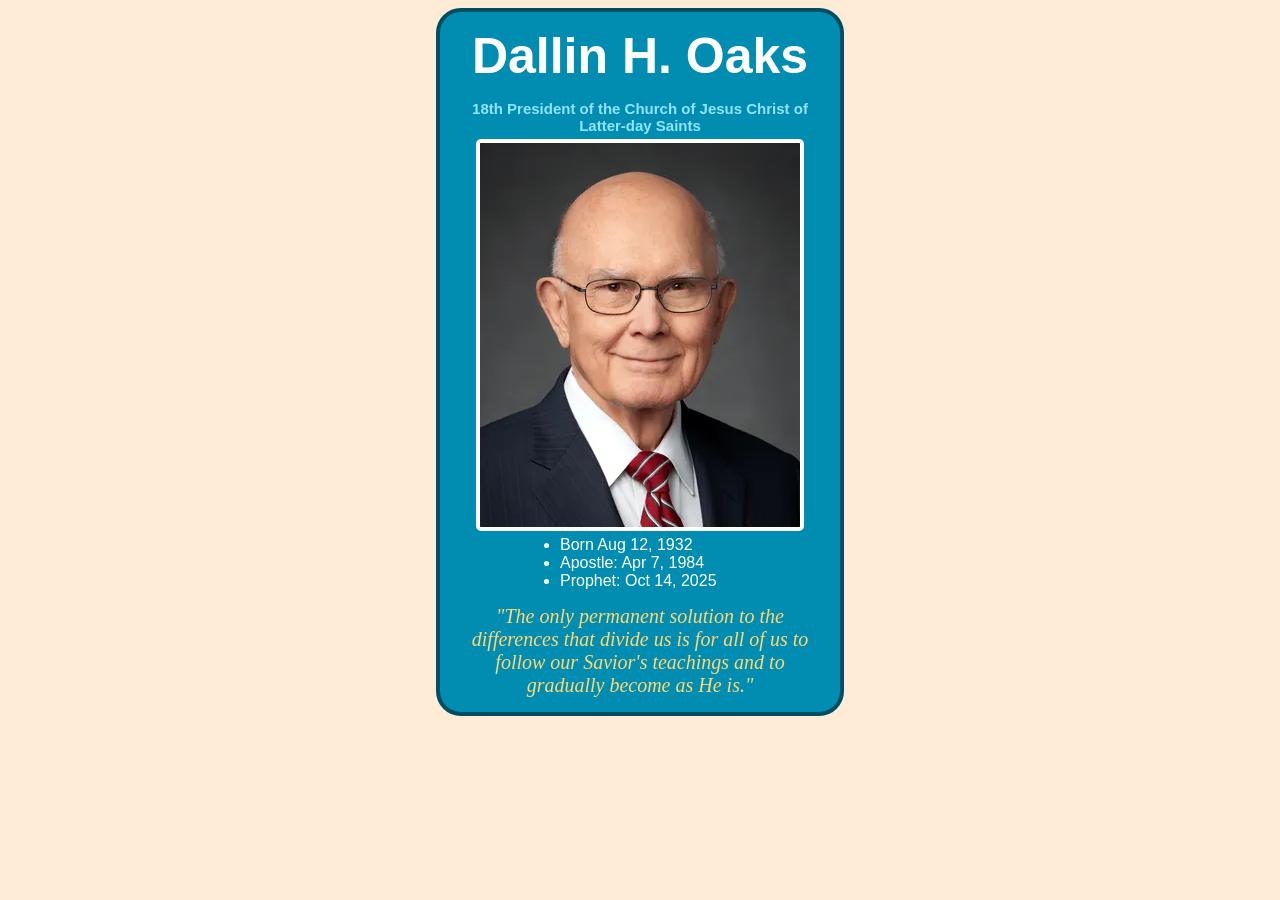
<file: ice/prophet_cards/oaks.html>
<!DOCTYPE html>
<html lang="en">
<head>
    <meta charset="UTF-8">
    <meta name="viewport" content="width=device-width, initial-scale=1.0">
    <title>Dallin H. Oaks</title>
    <style>
        /* Insert styles here, this is called an internal stylesheet  */
        body {
            background: #FFECD7;
        }
        h1 {
            color: #fffffe;
            text-align: center;
            font-family: 'helvetica', sans-serif;
            font-size: 50px;
            margin: 15px;
        }
        h2 {
            color: #91e4fb;
            text-align: center;
            font-family: 'helvetica', sans-serif;
            font-size: 15px;
            margin: 5px 20px 5px 20px;
        }
        p {
            color: #fffffe;
            text-align: center;
            font-family: 'helvetica', sans-serif;
        }
        div {
            background-color: #008db1;
            border: 4px solid #004e63;
            width: 400px;
            border-radius: 25px;
            margin: auto;
            display: block;
        }
        img {
            display: block;
            margin: auto;
            border-radius: 5px;
            border: 4px solid #fffffe;
        }
        ul {
            width: 200px;
            color: #fffffe;
            text-align: left;
            font-family: 'helvetica', sans-serif;
            list-style-type: disc;
            margin: 5px auto 0px auto;
        }
        p {
            color: #ffd873;
            font-family: 'brush script mt', 'nanum brush script', cursive;
            font-size: 20px;
            font-style: italic;
            margin: 15px;
        }
    </style>
</head>
<body>
<div>
    <h1>
        Dallin H. Oaks
    </h1>
    <h2>
        18th President of the Church of Jesus Christ of Latter-day Saints
    </h2>
    <img src="images/oaks.webp" alt="Dallin H. Oaks">
    <ul id="dates">
        <li>Born Aug 12, 1932</li>
        <li>Apostle: Apr 7, 1984</li>
        <li>Prophet: Oct 14, 2025</li>
    </ul>
    <p id="quote">
        "The only permanent solution to the differences that divide us is for all of us to follow our Savior's teachings and to gradually become as He is."
    </p>
</div>
</body>
</html>
</file>
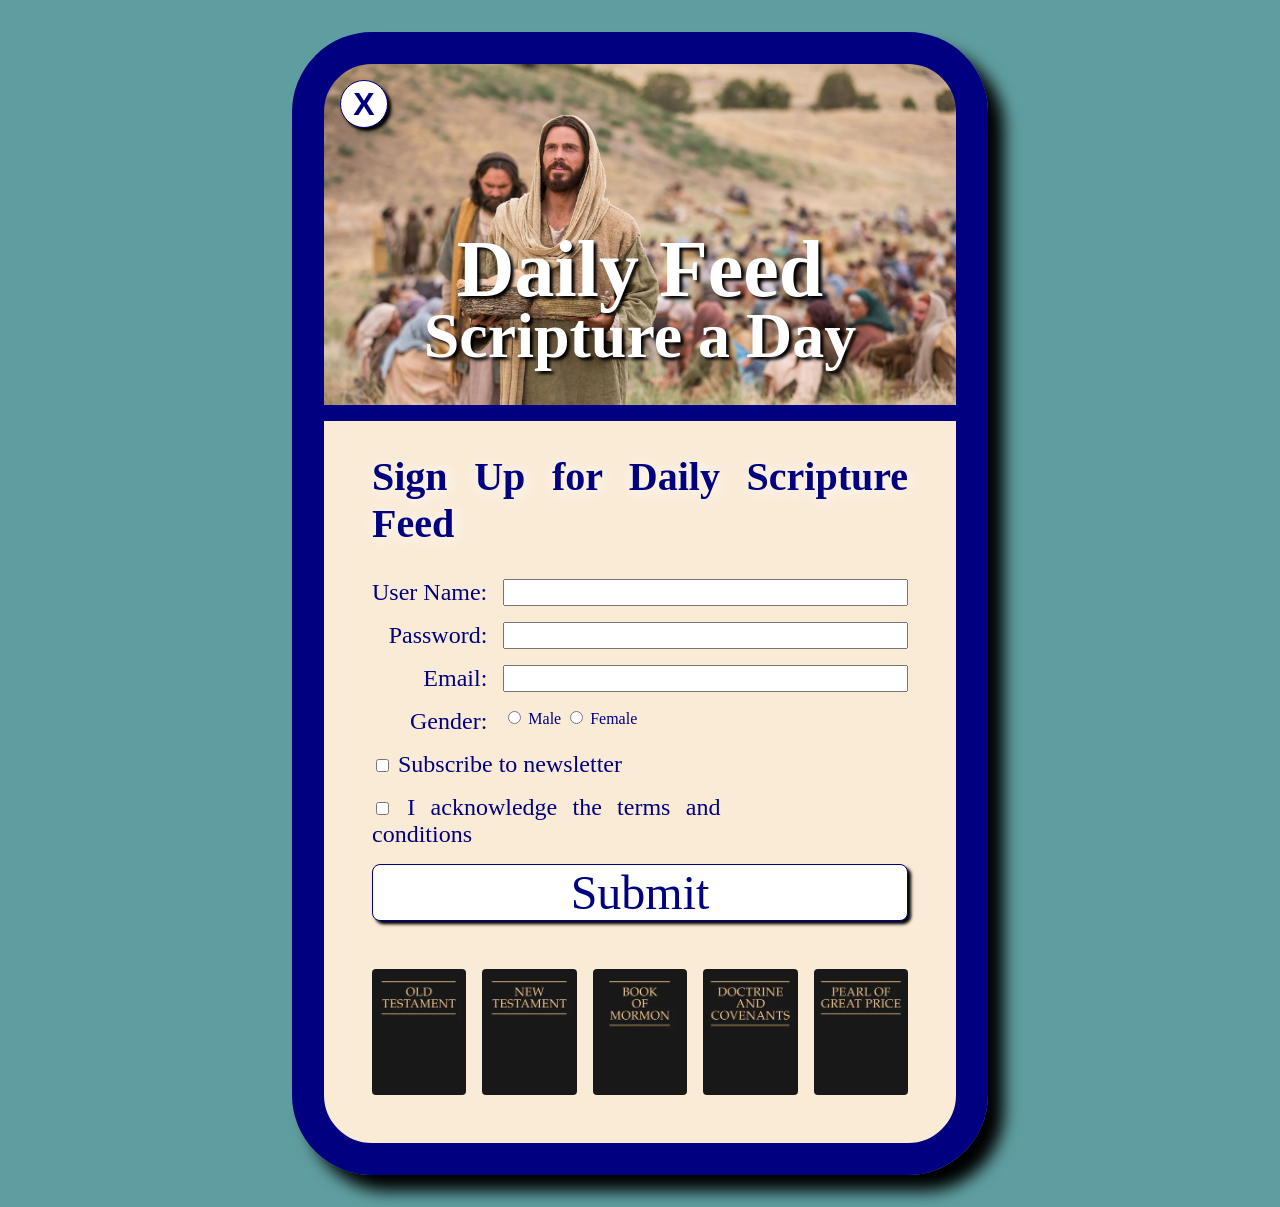
<file: ice/signup/signup.html>
<!DOCTYPE html>
<html lang="en">

<head>
    <meta charset="UTF-8">
    <meta name="viewport" content="width=device-width, initial-scale=1.0">
    <title>Daily Feed Sign Up</title>

    <style>
        body {
            background-color: cadetblue;
        }

        #signup-box-holder {
            display: grid;
            grid-template-columns: 1fr;
            grid-template-rows: auto auto auto;
            margin: 2rem auto;
            width: 50%;
            border: 2rem solid navy;
            border-radius: 5rem;
            position: relative;
            box-shadow: 1rem 1rem 1rem black;
            }

        #title-holder {
            text-align: center;
            color: white;
            background-image: url("images/jesus_feeds_5000.jpeg");
            background-size: cover;
            background-position: center top;
            display: flex;
            flex-direction: column;
            justify-content: center;
            border-radius: 1rem 1rem 0 0;
            border-bottom: 1rem solid navy;
            z-index: -1;
            margin: 0;
        }

        #title {
            font-size: 5rem;
            font-family:'Times New Roman', Times, serif;
            margin: 10rem 0 -1rem 0;
            text-shadow: 0.2rem 0.2rem 0.2rem black;
        }

        #subtitle {
            font-size: 4rem;
            font-family:'Times New Roman', Times, serif;
            text-shadow: 0.2rem 0.2rem 0.2rem black;
            margin: 0 2rem 2rem 2rem;
        }

        #formContainer {
            background-color: antiquewhite;
            position: static;
        }

        #myForm {
            display: grid;
            font-size: 1.5rem;
            font-family: 'Times New Roman', Times, serif;
            color: navy;
            grid-template-columns: auto 1fr;
            gap: 1rem;
            padding: 0 3rem 0 3rem;
            text-align: right;
        }

        #closeBtn {
            font-size: 2rem;
            font-family: Arial, Helvetica, sans-serif;
            font-weight: bold;
            position: absolute;
            top: 1rem;
            left: 1rem;
            background-color: white;
            color: navy;
            border: 0.1rem solid navy;
            border-radius: 100%;
            cursor: pointer;
            width: 3rem;
            height: 3rem;
            text-align: center;
            box-shadow: 0.2rem 0.2rem 0.2rem black;
        }

        #formtitle {
            font-size: 2.5rem;
            font-family:'Times New Roman', Times, serif;
            text-align: justify;
            text-align-last: justify;
            color: navy;
            margin: 0;
            background-color: antiquewhite;
            padding: 2rem 3rem 2rem 3rem;
            text-shadow: 0.1rem 0.1rem 1rem white;
        }

        .genderlabel {
            font-size: 1rem;
            text-align: left;
        }

        #scriptureimg-container {
            display: grid;
            grid-template-columns: repeat(5, 1fr);
            gap: 1rem;
            padding: 3rem;
            background-color: antiquewhite;
            margin: 0;
            border-radius: 0 0 1rem 1rem;
            z-index: -1;
        }

        img {
            width: 100%;
            height: auto;
            border-radius: 0.25rem;
        }

        #submitbtn {
            font-size: 3rem;
            font-family: 'Times New Roman', Times, serif;
            color: navy;
            background-color: white;
            border: 0.1rem solid navy;
            border-radius: 0.5rem;
            padding: 0;
            cursor: pointer;
            width: 100%;
            box-shadow: 0.2rem 0.2rem 0.2rem black;
        }

        #submitbtn-section {
            grid-column: 1 / 3;
            width: 100%;
        }

        #newsletter-section, #conditions-section {
            grid-column: 1 / 3;
            text-align: justify;
            align-items: center;
            width: 65%;
        }
    </style>




</head>

<body>
    <div id="signup-box-holder">
        <div id="title-holder">
            <h1 id="title">
                Daily Feed
            </h1>
            <h2 id="subtitle">
                Scripture a Day
            </h2>
        </div>
        <div id="formContainer">
            <h3 id="formtitle">
                Sign Up for Daily Scripture Feed
            </h3>
            <form id="myForm">
                <button type="button" id="closeBtn">X</button>
                <label for="username">User Name:</label>
                <input type="text" id="username" name="username" required>
                <label for="password">Password:</label>
                <input type="password" id="password" name="password" required>
                <label for="email">Email:</label>
                <input type="email" id="email" name="email" required>
                <label>Gender:</label>
                <div class="genderlabel">
                    <input type="radio" id="male" name="gender" value="male" required>
                    <label class="genderlabel"for="male">Male</label>
                    <input type="radio" id="female" name="gender" value="female" required>
                    <label class="genderlabel" for="female">Female</label>
                </div>
                <section id="newsletter-section">
                    <input type="checkbox" id="newsletter" name="newsletter">
                    <label for="newsletter">Subscribe to newsletter</label>
                </section>
                <section id="conditions-section">
                    <input type="checkbox" id="conditions" name="conditions" required>
                    <label for="conditions">I acknowledge the terms and conditions</label>
                </section>
                <section id="submitbtn-section">
                    <button id="submitbtn" type="submit">Submit</button>
                </section>
            </form>
        </div>
        <div id="scriptureimg-container">
            <img src="images/old_testament.webp" alt="Old Testament">
            <img src="images/new_testament.webp" alt="New Testament">
            <img src="images/book_of_mormon.webp" alt="Book of Mormon">
            <img src="images/doctrine_and_covenants.webp" alt="Doctrine and Covenants">
            <img src="images/pearl_of_great_price.webp" alt="Pearl of Great Price">
        </div>
    </div>

    <div id="output"></div>

    <script>
        // Here is some Javascript to start looking forward to wdd131
        document.getElementById("closeBtn").addEventListener("click", function () {
            document.getElementById("formContainer").style.display = "none";
         });
        const form = document.getElementById('myForm');
        const output = document.getElementById('output');

        form.addEventListener('submit', function (event) {
            event.preventDefault(); // Stop form from actually submitting

            const formData = new FormData(form);
            const entries = [];

            for (const [key, value] of formData.entries()) {
                if (key == "password") {
                    entries.push(`<strong>${key}</strong>: ${value} (you should probably encrypt the password)`);
                } else {
                    entries.push(`<strong>${key}</strong>: ${value}`);
                }
            }

            output.innerHTML = `
            <br>  
            <h3>Here is the data that would be sent to the server:</h3>
            <ul>
                ${entries.map(item => `<li>${item}</li>`).join('')}
            </ul>
            `;
                });
    </script>

</body>

</html>
</file>
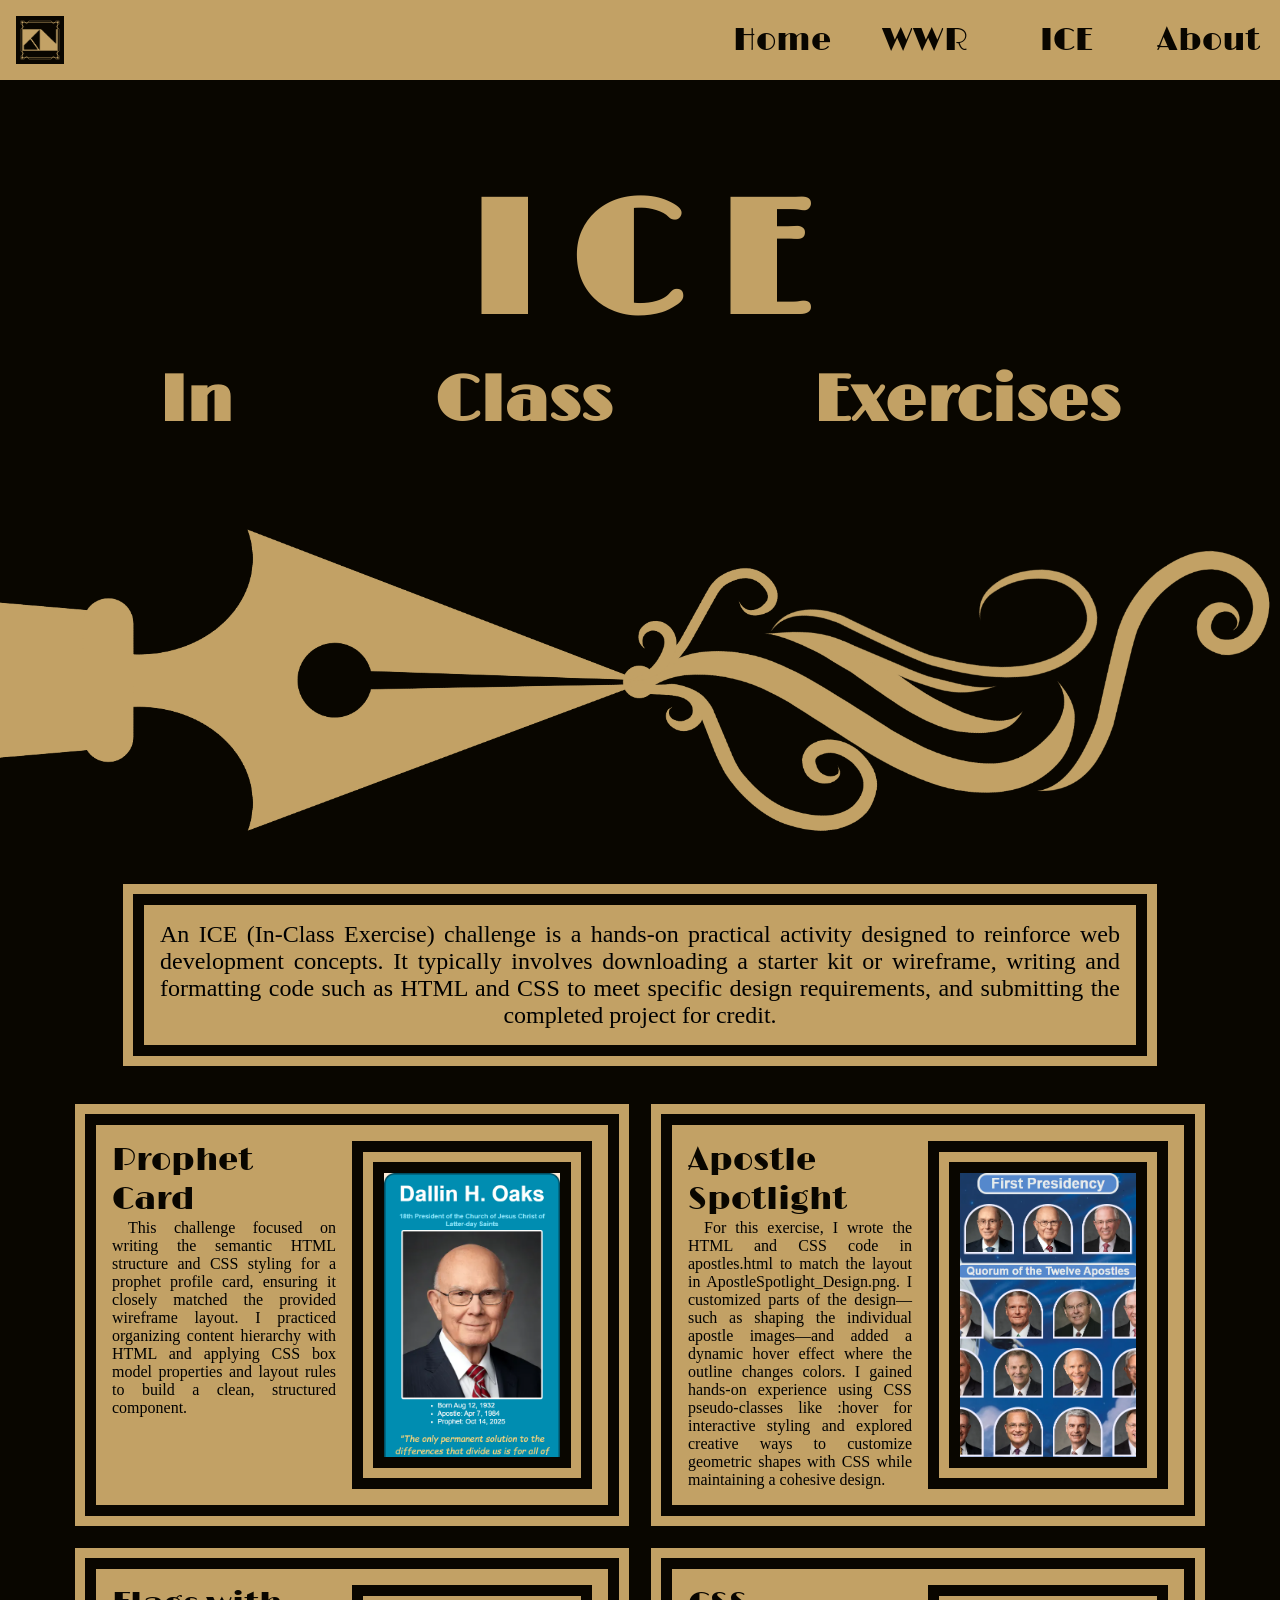
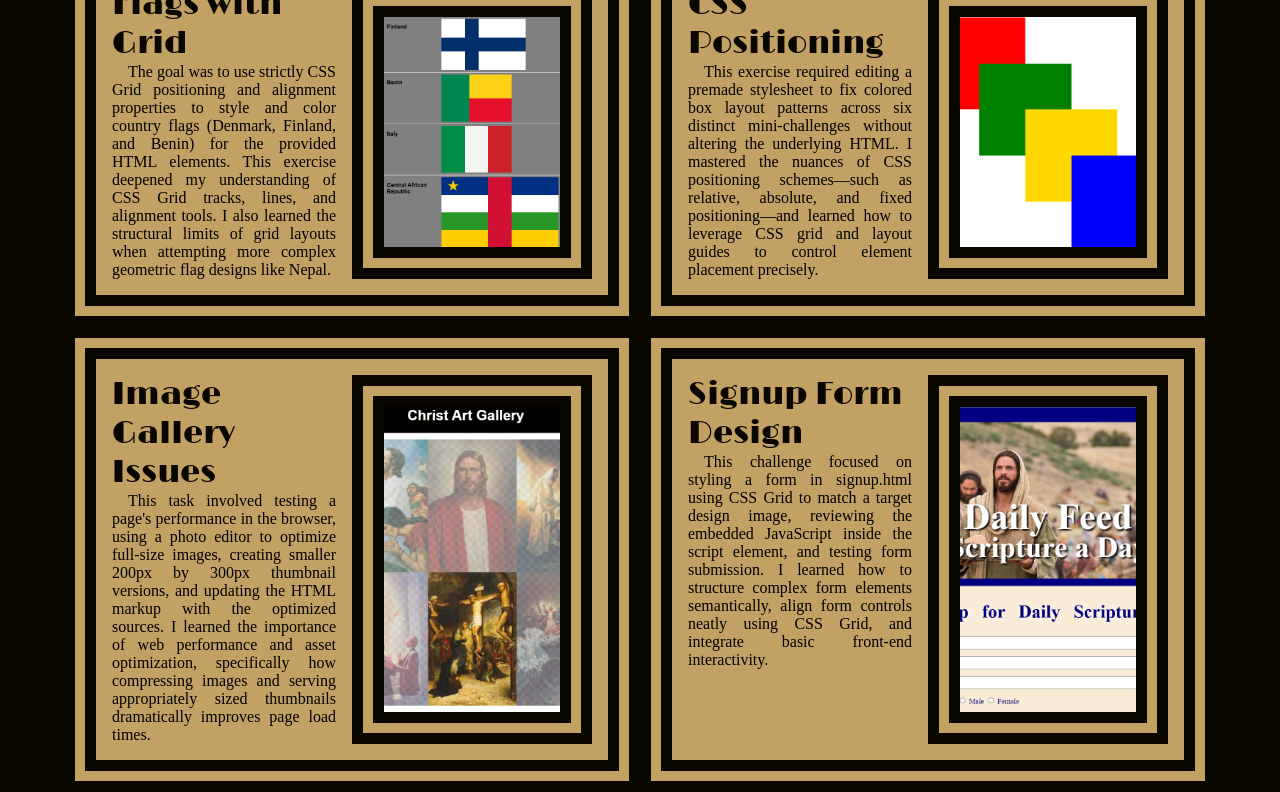
<file: portal/html/ice.html>
<!DOCTYPE html>
<html lang="en">
<head>
    <meta charset="UTF-8">
    <meta name="viewport" content="width=device-width, initial-scale=1.0">
    <title>Kyton Nuffer Portal</title>
    <link rel="stylesheet" href="../css/style.css">
</head>
<!--images are placeholder for now, and href links will be added as the pages they're meant to link to are added :3-->
<body>
    <div id="navbar">
        <img id="logo" src="../images/KN.png" href="../index.html" alt="Kyton Nuffer Logo">
        <a id="homelink" href="../index.html">
            Home
        </a>
        <a id="wwrlink">
            WWR
        </a>
        <a id="icelink" href="../ice.html">
            ICE
        </a>
        <a id="melink">
            About
        </a>
    </div>
    <div id="title-holder">
    <h1 id="title">
        I C E
    </h1>
    <h2 id="subtitle">
        In Class Exercises
    </h2>
    </div>
    <div id="title-bar-holder">
    <img id="title-bar" src="../images/PenSwirls.png">
    </div>
    <p id="ice-challenge-desc">
        An ICE (In-Class Exercise) challenge is a hands-on practical activity designed to reinforce web development concepts. It typically involves downloading a starter kit or wireframe, writing and formatting code such as HTML and CSS to meet specific design requirements, and submitting the completed project for credit.
    </p>
    <div id="icecard-holder">
        <div id="prophet-card" class="ice-card">
            <div class="icecard-textholder">
                <a id="pcheader" class="ice-header" href="../../ice/prophet_cards/oaks.html" target="_blank">
                    Prophet Card
                </a>
                <p id="pcedesc" class="ice-desc">
                    This challenge focused on writing the semantic HTML structure and CSS styling for a prophet profile card, ensuring it closely matched the provided wireframe layout. I practiced organizing content hierarchy with HTML and applying CSS box model properties and layout rules to build a clean, structured component.
                </p>
            </div>
            <div class="ice-img-wrapper">
                <img id="pcimage" class="ice-image" src="../images/ice_card_imgs/ice_oaks_cropped.png">
            </div>
        </div>
        <div id="apostle-spotlight" class="ice-card">
            <div class="icecard-textholder">
                <a id="asheader" class="ice-header" href="../../ice/apostle_spotlight/apostles.html" target="_blank">
                    Apostle Spotlight
                </a>
                <p id="asdesc" class="ice-desc">
                    For this exercise, I wrote the HTML and CSS code in apostles.html to match the layout in ApostleSpotlight_Design.png. I customized parts of the design—such as shaping the individual apostle images—and added a dynamic hover effect where the outline changes colors. I gained hands-on experience using CSS pseudo-classes like :hover for interactive styling and explored creative ways to customize geometric shapes with CSS while maintaining a cohesive design.
                </p>
            </div>
            <div class="ice-img-wrapper">
                <img id="asimage" class="ice-image" src="../images/ice_card_imgs/apostle_spotlight_cropped.png">
            </div>
        </div>
        <div id="flag-grid" class="ice-card">
            <div class="icecard-textholder">
                <a id="fgheader" class="ice-header" href="../../ice/grid_flags/flags.html" target="_blank">
                    Flags with Grid
                </a>
                <p id="fgdesc" class="ice-desc">
                    The goal was to use strictly CSS Grid positioning and alignment properties to style and color country flags (Denmark, Finland, and Benin) for the provided HTML elements. This exercise deepened my understanding of CSS Grid tracks, lines, and alignment tools. I also learned the structural limits of grid layouts when attempting more complex geometric flag designs like Nepal.
                </p>
            </div>
            <div class="ice-img-wrapper">
                <img id="fgimage" class="ice-image" src="../images/ice_card_imgs/grid_flags_cropped.png">
            </div>
        </div>
        <div id="css-positioning" class="ice-card">
            <div class="icecard-textholder">
                <a id="cpheader" class="ice-header" href="../../ice/positioning/positioning.html" target="_blank">
                    CSS Positioning
                </a>
                <p id="cpdesc" class="ice-desc">
                    This exercise required editing a premade stylesheet to fix colored box layout patterns across six distinct mini-challenges without altering the underlying HTML. I mastered the nuances of CSS positioning schemes—such as relative, absolute, and fixed positioning—and learned how to leverage CSS grid and layout guides to control element placement precisely.
                </p>
            </div>
            <div class="ice-img-wrapper">
                <img id="cpimage" class="ice-image" src="../images/ice_card_imgs/grid_shapes_cropped.png">
            </div>
        </div>
        <div id="gallery-issues" class="ice-card">
            <div class="icecard-textholder">
                <a id="giheader" class="ice-header" href="../../ice/gallery/gallery.html" target="_blank">
                    Image Gallery Issues
                </a>
                <p id="gidesc" class="ice-desc">
                    This task involved testing a page's performance in the browser, using a photo editor to optimize full-size images, creating smaller 200px by 300px thumbnail versions, and updating the HTML markup with the optimized sources. I learned the importance of web performance and asset optimization, specifically how compressing images and serving appropriately sized thumbnails dramatically improves page load times.
                </p>
            </div>
            <div class="ice-img-wrapper">
                <img id="giimage" class="ice-image" src="../images/ice_card_imgs/gallery_cropped.png">
            </div>
        </div>
        <div id="form-design" class="ice-card">
            <div class="icecard-textholder">
                <a id="fdheader" class="ice-header" href="../../ice/signup/signup.html" target="_blank">
                    Signup Form Design
                </a>
                <p id="fddesc" class="ice-desc">
                    This challenge focused on styling a form in signup.html using CSS Grid to match a target design image, reviewing the embedded JavaScript inside the script element, and testing form submission. I learned how to structure complex form elements semantically, align form controls neatly using CSS Grid, and integrate basic front-end interactivity.
                </p>
            </div>
            <div class="ice-img-wrapper">
                <img id="fdimage" class="ice-image" src="../images/ice_card_imgs/signup_form_cropped.png">
            </div>
        </div>
    </div>
</body>
</html>
</file>
<file: ice/portfolio-starter-code/css/index.css>
@import url('https://fonts.googleapis.com/css2?family=Lavishly+Yours&family=Story+Script&display=swap');

body {
  background-color: linear-gradient(to right, #ffcc00, #ff6600);
  margin: 0;
  padding: 0;
}
h1 {
  font-family: 'Lavishly Yours', cursive;
  font-size: 8rem;
  color: #020202;
  text-align: center;
}
h2 {
  font-family: 'Lavishly Yours', cursive;
  font-size: 4rem;
  color: #020202;
  text-align: center;
}
nav {
  display: grid;
  text-align: center;
  font-family: 'story script', cursive;
  grid-template-columns: 1fr 1fr 1fr 1fr;
  height: 100px;
  background-color: orange;
  color: #442200;
  text-decoration: none;
}
nav:hover {
  background-color: lightblue;
}
#img-container {
  display: flex;
  justify-content: center;
  align-items: center;
  flex-direction: column;
  max-height: 1200px;
  flex-wrap: wrap;
  margin-right: 10%;
  margin-left: 10%;
  gap: 20px;
}
img {
    max-width: 200px;
}
</file>
<file: styles/boxmodel.css>
/* h1 is a selector */
h1 {
    color: #660099;
    background-color: #ffff00;
    text-align: center;
    font-family: "times new roman";
    font-size: 350%;
    margin-left: 20%;
    margin-right: 20%;
    margin-top: 5%;
    margin-bottom: 50%;
    border-width: 20%;
    border-style: solid;
    border-color: #ff6600;
    border-radius: 25%;
    padding: 5%;
}
p {
    color: #440000;
    text-align: center;
    font-family: "times new roman";
    font-size: 150%;
}
</file>
<file: ice/favorite_devo/styles/styles.css>
body {
  margin: 0;
  height: 100%;
  font-family: Arial, sans-serif;
  background: linear-gradient(to bottom, #d3d3d3, #001f3f);
  background-repeat: no-repeat; /* Just in case */
  background-attachment: fixed;
}

.container {
  text-align: center;
}

.header {
  padding: 20px 0;
}

.header-image {
  background-image: url('../images/icenter.png'); /* Replace with your image */
  background-repeat: no-repeat;
  background-position: center;
  height: 150px;
  display: flex;
  flex-direction: column;
  justify-content: center;
  color: white;

}

.header-image h1 {
  margin: 0;
  line-height: 0.9;
    font-size: 3.5em;
  font-weight: bold;
  text-shadow: 2px 2px 4px rgba(0, 0, 0, 0.7);
  background: #00000055;
}

.content-box {
  background-color: white;
  margin: 30px auto;
  width: 90%;
  max-width: 900px;
  padding: 40px;
  box-shadow: 5px 5px 0px black;
  min-height: 400px;
  display: flex;
  flex-direction: column;
  justify-content: center;
}

.devo-table {
  border: 2px solid black;
}

th, td {
  border: 1px solid black;
  padding: 25px;
  margin: 0;
}

tr:hover:not(#heading) {
  background: #555599;
  color: #ffffdd;
}

form {
  display: grid;
  grid-template-columns: 1fr 5fr;
  margin: 10px;
}

label {
  text-align: right;
  margin: 5px;
}

input[type="submit"] {
  grid-column: 1 / 3;
}
</file>
<file: ice/positioning/positionstyles.css>
/* CSS - Name: "positionstyles.css" */
/* Activity 1 styles */
.content1 {
  /* This is the parent of the activity 1 boxes. */
  display: grid;
  grid-template-columns: 1fr 1fr;
  grid-template-rows: 1fr 2fr 2fr 1fr;
  gap: 50px;
  justify-content: center;
  align-items: center;
  place-items: center;
}
.red1 { 
  width: 100%; 
  height: 200px; 
  background-color: red; 
  grid-column: 1 / 3;
  margin: none;
} 
.green1 {
  width: 400px; 
  height: 400px; 
  background-color: green; 
  margin: none;
} 
.yellow1 {
  width: 400px; 
  height: 400px; 
  background-color: gold; 
  margin: none;
} 
.blue1 {
  width: 100%; 
  height: 200px; 
  background-color: blue; 
  grid-column: 1 / 3;
  margin: none;
} 

/* Activity 2 styles */ 
.content2 {
  /* This is the parent of the activity 2 boxes. */
  display: grid;
  grid-template-columns: repeat(4, 50px);
  grid-template-rows: repeat(4, 50px);
}
.red2 {
  width: 100px; 
  height: 100px; 
  background-color: red; 
  grid-area: 1 / 1 / 2 / 2;
} 
.green2 { 
  width: 100px; 
  height: 100px; 
  background-color: green; 
  grid-area: 2 / 2 / 3 / 3;
} 
.yellow2 {
  width: 100px; 
  height: 100px; 
  background-color: gold; 
  grid-area: 3 / 3 / 4 / 4;
} 
.blue2 {
  width: 100px; 
  height: 100px; 
  background-color: blue; 
  grid-area: 4 / 4 / 5 / 5;
} 
/* Activity 3 styles */ 
.content3 {
  /* This is the parent of the activity 3 boxes. */
  display: grid;
  grid-template-columns: 1fr 1fr;
  grid-column-gap: 50px
}
.red3 {
  width: 100%; 
  height: 100px; 
  background-color: red; 
  grid-column: 1 / 3;
} 
.green3 {
  width: 100%; 
  height: 300px; 
  background-color: green;
} 
.yellow3 {
  width: 100%; 
  height: 300px; 
  background-color: gold; 
} 
.blue3 {
  width: 100%;
  height: 100px; 
  background-color: blue; 
  grid-column: 1 / 3;
} 
/* Activity 4 styles */ 
.content4 {
  /* This is the parent of the activity 4 boxes. */
  display: grid;
  grid-template-columns: 1fr 1fr;
}
.red4 {
  width: 100%; 
  height: 100%; 
  background-color: red; 
  grid-row: 1 / 4
} 
.green4 {
  width: 100%; 
  height: 200px; 
  background-color: green; 
} 
.yellow4 {
  width: 100%; 
  height: 200px; 
  background-color: gold; 
} 
.blue4 {
  width: 100%; 
  height: 200px; 
  background-color: blue; 
} 
/* Activity 5 styles */ 
.content5 {
  /* This is the parent of the activity 5 boxes. */
  width: 800px;
}
.red5 { 
  width: 100%; 
  height: 100px; 
  background-color: red; 
} 
.green5 { 
  width: 200px; 
  height: 200px; 
  background-color: green; 
  float:left

} 
.yellow5 {
  width: 100%; 
  height: auto; 
  background-color: gold; 

} 
.blue5 {
  width: 100%; 
  height: 100px; 
  background-color: blue; 
} 
/* Activity 6 styles */ 
.content6 {
  /* This is the parent of the activity 6 boxes. */
  display: grid;
  width: 900px;
  height: 900px;
  grid-template-columns: repeat(6, 150px);
  grid-template-rows: repeat(6, 150px);
}
.red6 {
  width: auto; 
  height: auto; 
  background-color: red; 
  grid-area: 1 / 1 / 3 / 5;
  z-index: 0;
} 
.green6 {
  width: auto; 
  height: auto; 
  background-color: green; 
  grid-area: 5 / 1 / 7 / 3;
  z-index: 2;
} 
.yellow6 {
  width: auto; 
  height: auto; 
  background-color: gold; 
  grid-area: 3 / 5 / 7 / 7;
  z-index: 3;
} 
.blue6 {
  width: auto; 
  height: auto; 
  background-color: blue; 
  grid-area: 2 / 2 / 6 / 6;
  z-index: 1;
} 


/* Do not make any changes below here */
.activity {
  width: 70%; 
  margin: 20px auto; 
  font-family: Arial, sans-serif; 
  border: 1px solid black; 
  padding: 10px; 
  clear:both; 
  overflow: auto;
} 

.hint {
  border: 1px solid grey;
  background: #e0e0e0;
  padding: .5em;
  position: relative;
  margin: 1em 0;
}
.hint h3 {
  margin: 0;
}
.hint:hover {
  background: #d0d0d0;
}
.hint > div {
  display: none;
}

.hint input[type=checkbox] {
  position: absolute;
  width: 100%;
  height: 100%;
  opacity: 0;
  z-index: 1;
  cursor: pointer;
}

.hint input[type=checkbox]:checked ~ div {
  display: block;
}

.hint i {
  position: absolute;
  transform: translate(-6px, 0);
  margin-top: 16px;
  right: 10px;
  top: -3px;
}
.hint i:before, .hint i:after {
  content: "";
  position: absolute;
  background-color: black;
  width: 3px;
  height: 9px;
}
.hint i:before {
  transform: translate(2px, 0) rotate(45deg);
}
.hint i:after {
  transform: translate(-2px, 0) rotate(-45deg);
}

.hint input[type=checkbox]:checked ~ i:before {
  transform: translate(-2px, 0) rotate(45deg);
}
.hint input[type=checkbox]:checked ~ i:after {
  transform: translate(2px, 0) rotate(-45deg);
}
.hint a {
  position: relative;
  z-index: 1;
}
</file>
<file: portal/css/style.css>
@import url('https://fonts.googleapis.com/css2?family=Limelight&display=swap');

body {
    background-color: #090600;
    padding: 0;
    margin: 0;
}

#navbar {
    display: grid;
    grid-template-columns: 5fr 1fr 1fr 1fr 1fr;
    place-items: center;
    width: 100%;
    height: 25%;
    background-color: #c2a165;
    position: sticky;
    top: 0;
    z-index: 100;
    margin: 0;
    border-bottom: 0.5rem solid #090600;
}

#logo {
    width: 3rem;
    height: 3rem;
    margin: 1rem auto 1rem 1rem;
}

#homelink {
    width: auto;
    height: auto;
    text-align: center;
    color: #090600;
    font-family: "Limelight", "Times New Roman", Times, serif;
    font-size: 200%;
    margin: 5%;
    transition: transform 0.3s ease;
    text-decoration: none;
}

#wwrlink {
    width: auto;
    height: auto;
    text-align: center;
    color: #090600;
    font-family: "Limelight", "Times New Roman", Times, serif;
    font-size: 200%;
    margin: 5%;
    transition: transform 0.3s ease;
    text-decoration: none;
}

#icelink {
    width: auto;
    height: auto;
    text-align: center;
    color: #090600;
    font-family: "Limelight", "Times New Roman", Times, serif;
    font-size: 200%;
    margin: 5%;
    transition: transform 0.3s ease;
    text-decoration: none;
}

#melink {
    width: auto;
    height: auto;
    text-align: center;
    color: #090600;
    font-family: "Limelight", "Times New Roman", Times, serif;
    font-size: 200%;
    margin: 5%;
    transition: transform 0.3s ease;
    text-decoration: none;
}

#homelink:hover {
    text-align: center;
    color: #090600;
    font-family: "Limelight", "Times New Roman", Times, serif;
    font-size: 200%;
    margin: 0;
    transform: scale(1.5);
}

#wwrlink:hover {
    text-align: center;
    color: #090600;
    font-family: "Limelight", "Times New Roman", Times, serif;
    font-size: 200%;
    margin: 0;
    transform: scale(1.5);
}

#icelink:hover {
    text-align: center;
    color: #090600;
    font-family: "Limelight", "Times New Roman", Times, serif;
    font-size: 200%;
    margin: 0;
    transform: scale(1.5);
}

#melink:hover {
    text-align: center;
    color: #090600;
    font-family: "Limelight", "Times New Roman", Times, serif;
    font-size: 200%;
    margin: 0;
    transform: scale(1.5);
}

#title-holder {
    display: grid;
    grid-template-columns: 1fr;
    grid-template-rows: auto;
    gap: none;
    width: 75%;
    margin: 5rem auto;
    align-content: start;
}

#title {
    text-align: center;
    font-family: "Limelight", "Times New Roman", Times, serif;
    width: 100%;
    height: 50%;
    color: #c2a165;
    margin: 0;
    font-size: 1000%;
}

#subtitle {
    text-align: justify;
    text-align-last: justify;
    font-family: "Limelight", "Times New Roman", Times, serif;
    font-size: 400%;
    color: #c2a165;
    margin: 0;
    text-justify: inter-word;
}

#title-bar-holder {
    display: flex;
    justify-content: center;
    align-items: center;
    width: 100%;
    margin: 0;
}

#title-bar {
    width: 100%;
    margin: 0;
}

#recent-works {
    display: grid;
    margin: 5rem auto;
    grid-template-columns: repeat(3, 1fr);
    grid-template-rows: repeat(3, auto);
    place-items: center;
    background-color: #c2a165;
    width: 75%;
    column-gap: 1rem;
    border-left: 1rem solid #c2a165;
    border-right: 1rem solid #c2a165;
}

#rwheader {
    text-align: center;
    color: #090600;
    background-color: #c2a165;
    font-family: "Limelight", "Times New Roman", Times, serif;
    font-size: 500%;
    width: 100%;
    height: 100%;
    grid-column: 1 / -1;
    margin: 1rem 0 -0.5rem 0;
}

#rwimage1 {
    width: 80%;
    height: auto;
    margin: 1rem;
    grid-column: 1;
    grid-row: 2;
    border: 2rem double #090600;
}

#rwimage2 {
    width: 80%;
    height: auto;
    margin: 1rem;
    grid-column: 2;
    grid-row: 2;
    border: 2rem double #090600;
}

#rwimage3 {
    width: 80%;
    height: auto;
    margin: 1rem;
    grid-column: 3;
    grid-row: 2;
    border: 2rem double #090600;
}

[id^="rwtitle"] {
    font-family: "Limelight", "Times New Roman", Times, serif;
    font-size: 200%;
    text-align: center;
    margin: 0;
    transition: transform 0.3s ease;
}

[id^="rwtitle"]:hover {
    transform: scale(1.5);
}

[id^="rwdesc"] {
    font-family: "Times New Roman", Times, serif;
    text-align: justify;
    text-indent: 1em;
    margin: 1rem 0;
}

#latest-work {
    background-color: #c2a165;
    width: calc(75% + 2rem);
    display: grid;
    grid-template-columns: auto auto;
    margin: 0 auto 5rem;
}

#lwheader{
    font-family: "Limelight", "Times New Roman", Times, serif;
    font-size: 600%;
    text-align: center;
    grid-column: 1 / -1;
    margin: 1rem auto 0 auto;
}

#lwtext {
    display: flex;
    flex-direction: column;
}

#lwtitle {
    font-family: "Limelight", "Times New Roman", Times, serif;
    font-size: 400%;
    text-align: left;
    margin: 1rem auto 0 1rem;
    transform-origin: left;
    transition: transform 0.3s ease;
}

#lwtitle:hover {
    transform: scale(1.25);
}

#lwdesc {
    font-family: "Times New Roman", Times, serif;
    text-align: left;
    text-indent: 3em;
    margin: 0 auto 0 1rem;
    text-align: justify;
}

#lwimage {
    width: 80%;
    height: auto;
    margin: 1rem;
    grid-column: 2;
    grid-row: 2;
    border: 2rem double #090600;
}

#ice-challenge-desc {
    font-family: "Times New Roman", Times, serif;
    font-size: 150%;
    text-align: justify;
    text-align-last: center;
    margin: 2rem auto 1rem auto;
    width: 75%;
    background-color: #c2a165;
    border: 2rem double #090600;
    padding: 1rem;
}

#icecard-holder {
    display: grid;
    grid-template-columns: 1fr 1fr;
    grid-template-rows: auto;
    margin: 0 auto;
    align-content: center;
    width: 90%;
}

.ice-card {
    background-color: #c2a165;
    margin: 0 auto;
    border: 2rem double #090600;
    display: grid;
    padding: 1rem;
    gap: 1rem;
    grid-template-columns: 1fr 15rem;
    grid-template-rows: auto;
}

.icecard-textholder {
    display: flex;
    flex-direction: column;
}

.ice-header {
    font-family: "Limelight", "Times New Roman", Times, serif;
    font-size: 200%;
    text-align: left;
    color: #090600;
    margin: 0;
    text-decoration: none;
    transition: transform 0.3s ease;
    transform-origin: left;
}

.ice-header:hover {
    transform: scale(1.1);
}

.ice-desc {
    font-family: "Times New Roman", Times, serif;
    text-align: justify;
    text-indent: 1em;
    margin: 0;
}

.ice-img-wrapper {
    position: relative;
    width: 100%;
    height: 100%;
}

.ice-image {
    position: absolute;
    min-height: 0; 
    min-width: 0;    
    width: 100%;
    margin: 0;
    height: 100%;
    object-fit: cover;
    object-position: top center;
    border: 2rem double #090600;
    grid-column: 2;
    box-sizing: border-box;
}
</file>
